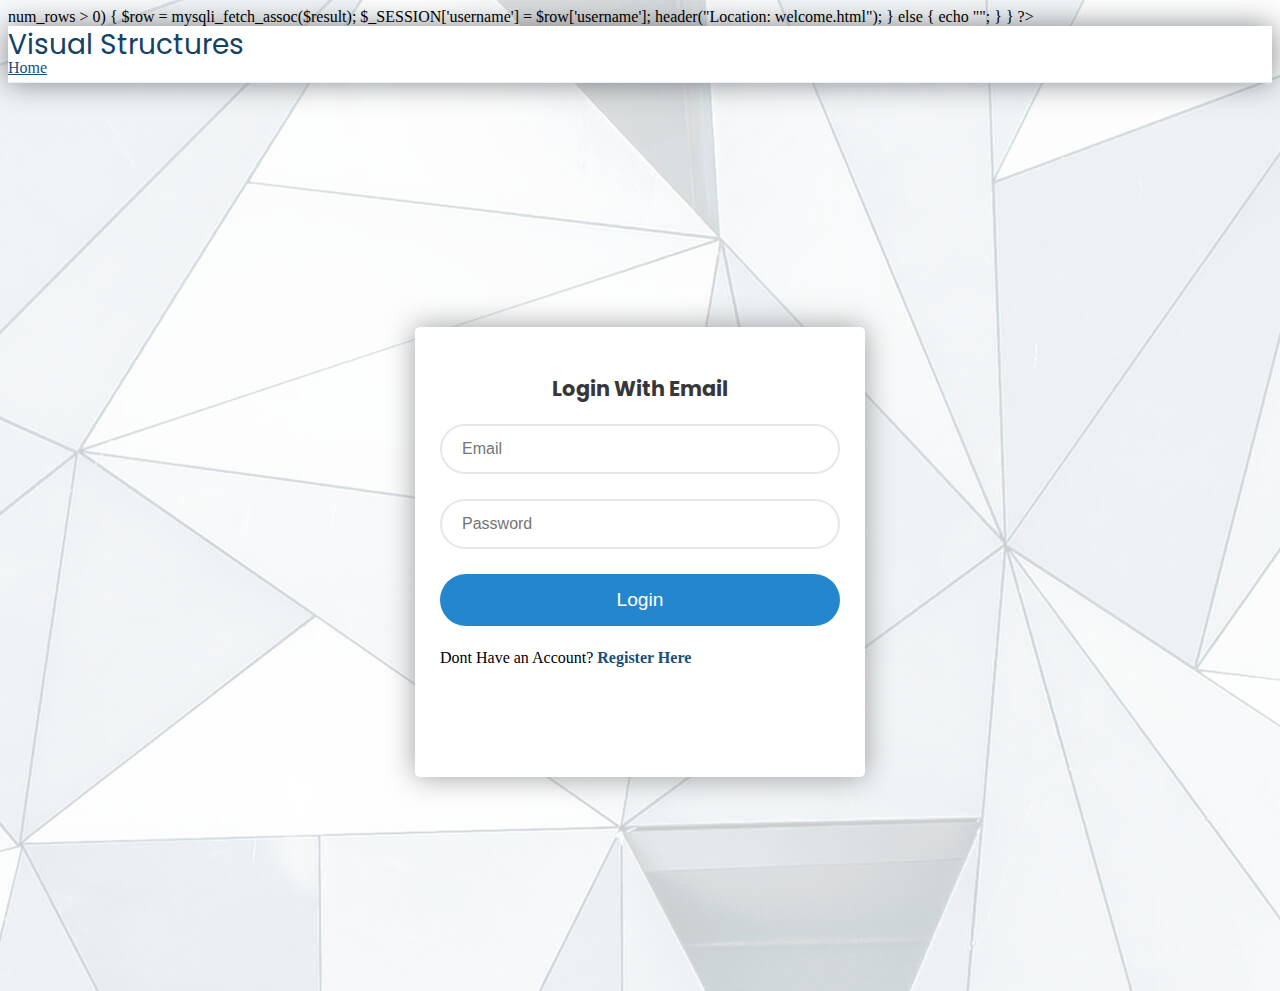
<file: login/login.html>
<?php 

    include 'config.php';

    session_start();


    if (isset($_SESSION['username'])) {
        header("Location: welcome.html");
    }

    if (isset($_POST['submit'])) {
        $email = $_POST['email'];
        $password = md5($_POST['password']);

        $sql = "SELECT * FROM users WHERE email='$email' AND password='$password'";
        $result = mysqli_query($conn, $sql);
        
        if ($result->num_rows > 0) 
        {
            $row = mysqli_fetch_assoc($result);
            $_SESSION['username'] = $row['username'];
            header("Location: welcome.html");
        } 
        else {
            echo "<script>alert('Woops! Email or Password is Wrong.')</script>";
        }
    }

?>
<!DOCTYPE html>
<html>
<head>
    <meta charset="utf-8">
    <meta name="viewport" content="width=device-width, initial-scale=1.0">
    <link rel="stylesheet" href="https://fonts.googleapis.com/css2?family=Poppins:ital,wght@0,100;0,200;
    0,300;0,400;0,500;0,600;0,700;0,800;0,900;1,100;1,200;1,300;1,400;1,500;1,600;1,700;
    1,800;1,900&display=swap">
    <link href="https://cdn.jsdelivr.net/npm/bootstrap@5.1.3/dist/css/bootstrap.min.css" rel="stylesheet" integrity="sha384-1BmE4kWBq78iYhFldvKuhfTAU6auU8tT94WrHftjDbrCEXSU1oBoqyl2QvZ6jIW3" crossorigin="anonymous">
    <script src="https://cdn.jsdelivr.net/npm/bootstrap@5.1.3/dist/js/bootstrap.bundle.min.js" integrity="sha384-ka7Sk0Gln4gmtz2MlQnikT1wXgYsOg+OMhuP+IlRH9sENBO0LRn5q+8nbTov4+1p" crossorigin="anonymous"></script>

    <link rel="stylesheet" type="text/css" href="login.css">

    <title>Login</title>
</head>
<body>
    <!--Header-->
    <header id="header" class="fixed-top">
        <div  class="container d-flex align-items-center justify-content-between">
    
          <h1 class="logo"><strong>Visual Structures</strong></h1>
          
          <nav id="navbar" class="navbar">
            <ul>
              <li><a class="nav-link " href="/mini-project/index.html">Home</a></li>
            </ul>
           
          </nav><!-- .navbar -->
    
        </div>
      </header><!-- End Header -->
      <section class="log">
        <div  id="login-box" class="container">
            <form class="login-email" action="" method="POST">
                <p class="login-text"><strong>Login with email</strong></p>
                <div class="input-group">
                    <input type="email" placeholder="Email" name="email" required>
                </div>
                <div class="input-group">
                    <input type="password" placeholder="Password" name="password" required>
                </div>
                <div class="input-group">
                    <button name="submit" class="btn">Login</button>
                </div>
                <div>
                    <p style="font-weight: 500;">Dont Have an Account?<strong><a  class="register"href="register.html"> Register Here</a></strong> </p>
                </div>
            </form>
        </div>
    </section>
</body>
</html>
</file>
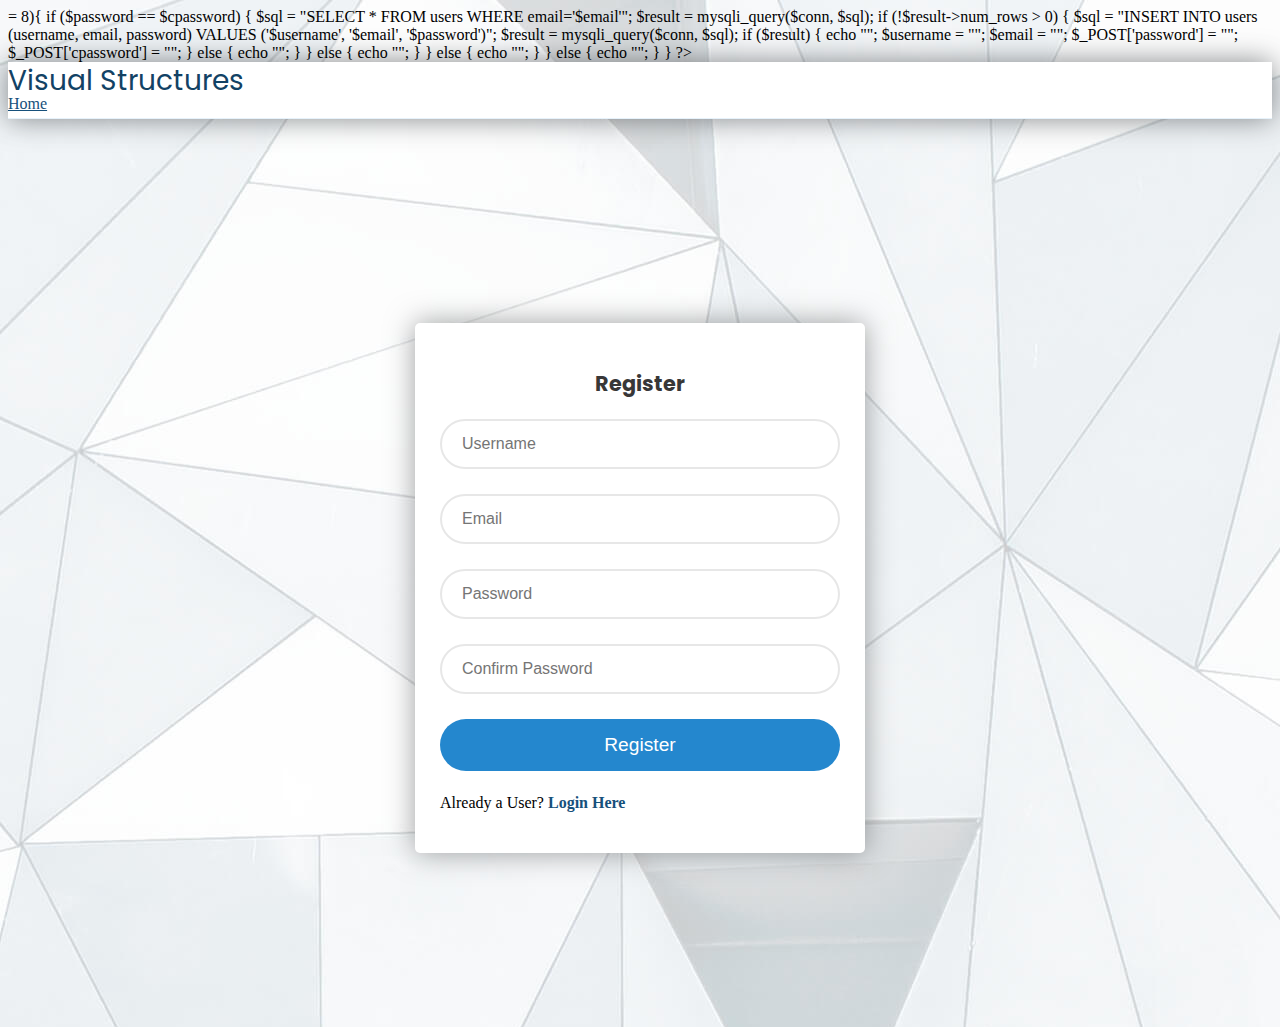
<file: login/register.html>
<?php
    include 'config.php';

    session_start();

    if (isset($_SESSION['username'])) 
    {
        header("Location: login.php");
    }

    if(isset($_POST['submit'])) 
    {
        $username = $_POST['username'];
        $email = $_POST['email'];
        $pass1 = $_POST['password'];
        $pass2 = $_POST['cpassword'];
        $password = md5($_POST['password']);
        $cpassword = md5($_POST['cpassword']);

       if(strlen($pass1) >= 8){

        if ($password == $cpassword) 
        {
            $sql = "SELECT * FROM users WHERE email='$email'";
            $result = mysqli_query($conn, $sql);
            if (!$result->num_rows > 0) 
            {
                $sql = "INSERT INTO users (username, email, password)
                        VALUES ('$username', '$email', '$password')";
                
                $result = mysqli_query($conn, $sql);
                
                if ($result) {
                    echo "<script>alert('Wow! User Registration Completed.')</script>";
                    $username = "";
                    $email = "";
                    $_POST['password'] = "";
                    $_POST['cpassword'] = "";
                }
                else {
                    echo "<script>alert('Woops! Something Wrong Went.')</script>";
                }
            }
            else {
                echo "<script>alert('Woops! Email Already Exists.')</script>";
            }
            
        }
        else {
            echo "<script>alert('Password Not Matched.')</script>";
        }
     }
     else {
        echo "<script>alert('Password should be of 8 characters minimum!.')</script>";
     }
    }
?>


<!DOCTYPE html>
<html>
<head>
    <meta charset="utf-8">
    <meta name="viewport" content="width=device-width, initial-scale=1.0">
    <link rel="stylesheet" href="https://fonts.googleapis.com/css2?family=Poppins:ital,wght@0,100;0,200;
    0,300;0,400;0,500;0,600;0,700;0,800;0,900;1,100;1,200;1,300;1,400;1,500;1,600;1,700;
    1,800;1,900&display=swap">
    <link href="https://cdn.jsdelivr.net/npm/bootstrap@5.1.3/dist/css/bootstrap.min.css" rel="stylesheet" integrity="sha384-1BmE4kWBq78iYhFldvKuhfTAU6auU8tT94WrHftjDbrCEXSU1oBoqyl2QvZ6jIW3" crossorigin="anonymous">
    <script src="https://cdn.jsdelivr.net/npm/bootstrap@5.1.3/dist/js/bootstrap.bundle.min.js" integrity="sha384-ka7Sk0Gln4gmtz2MlQnikT1wXgYsOg+OMhuP+IlRH9sENBO0LRn5q+8nbTov4+1p" crossorigin="anonymous"></script>

    <link rel="stylesheet" type="text/css" href="login.css">

    <title>Register</title>

</head>
<body>
    <!--Header-->
    <header id="header" class="fixed-top">
        <div  class="container d-flex align-items-center justify-content-between">
    
          <h1 class="logo"><strong>Visual Structures</strong></h1>
          <nav id="navbar" class="navbar">
            <ul>
              <li><a class="nav-link " href="/mini-project/index.html">Home</a></li>
            </ul>
         
          </nav><!-- .navbar -->
    
        </div>
      </header><!-- End Header -->
      <section class="log">
        <div  id="login-box" class="container">
            <form class="login-email" action=""  method="POST">
                <p class="login-text"><strong>Register</strong></p>
                <div class="input-group">
                    <input type="text" placeholder="Username" name="username"  required>
                </div>
                <div class="input-group">
                    <input type="email" placeholder="Email" name="email"  required>
                </div>
                <div class="input-group" id="pass1">
                <input type="password" placeholder="Password" name="password" required>
                </div>
            
                <div class="input-group" id="pass2">
                <input type="password" placeholder="Confirm Password" name="cpassword"  required>
                </div>
                <div class="input-group">
                    <button  name="submit" class="btn">Register</button>
                </div>
                <div>
                    <p style="font-weight: 500;">Already a User?<strong><a  class="register"href="login.html"> Login Here</a></strong> </p>
                </div>
            </form>
        </div>
    </section>
</body>
</html>
</file>
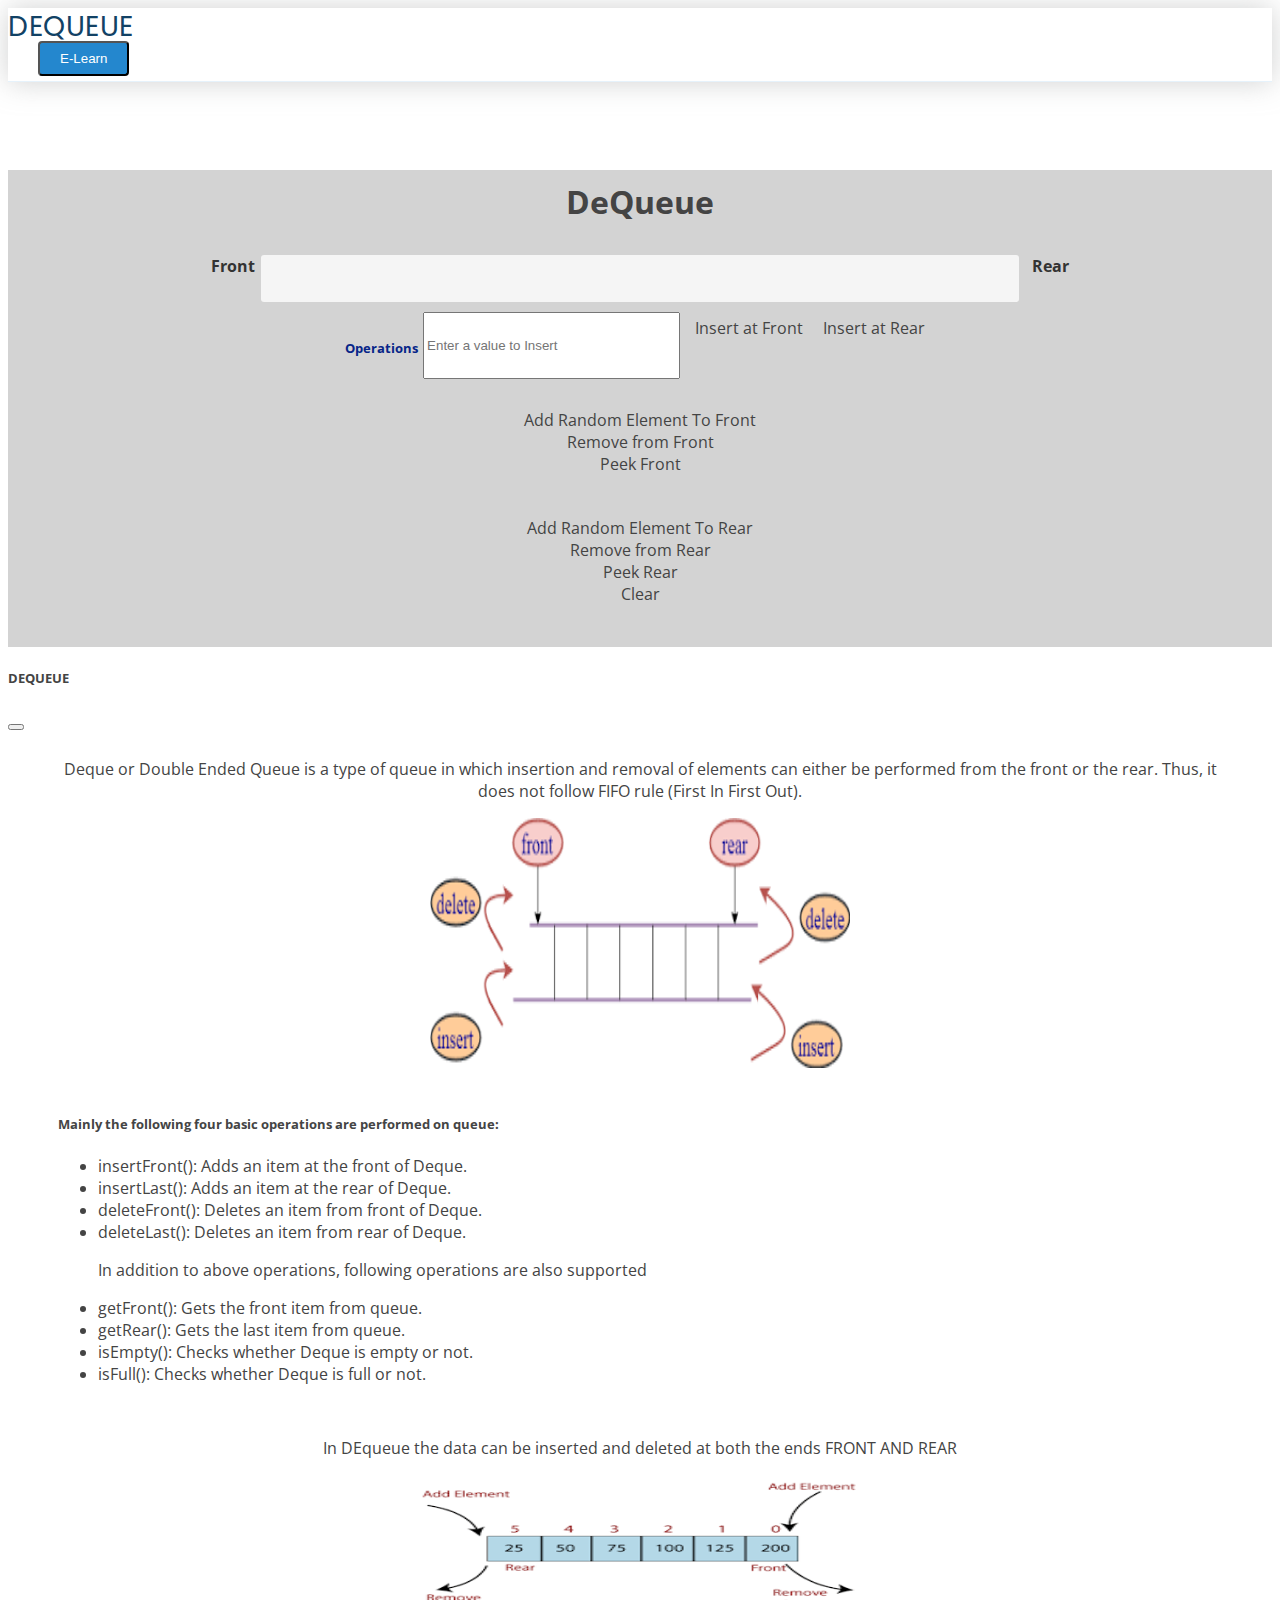
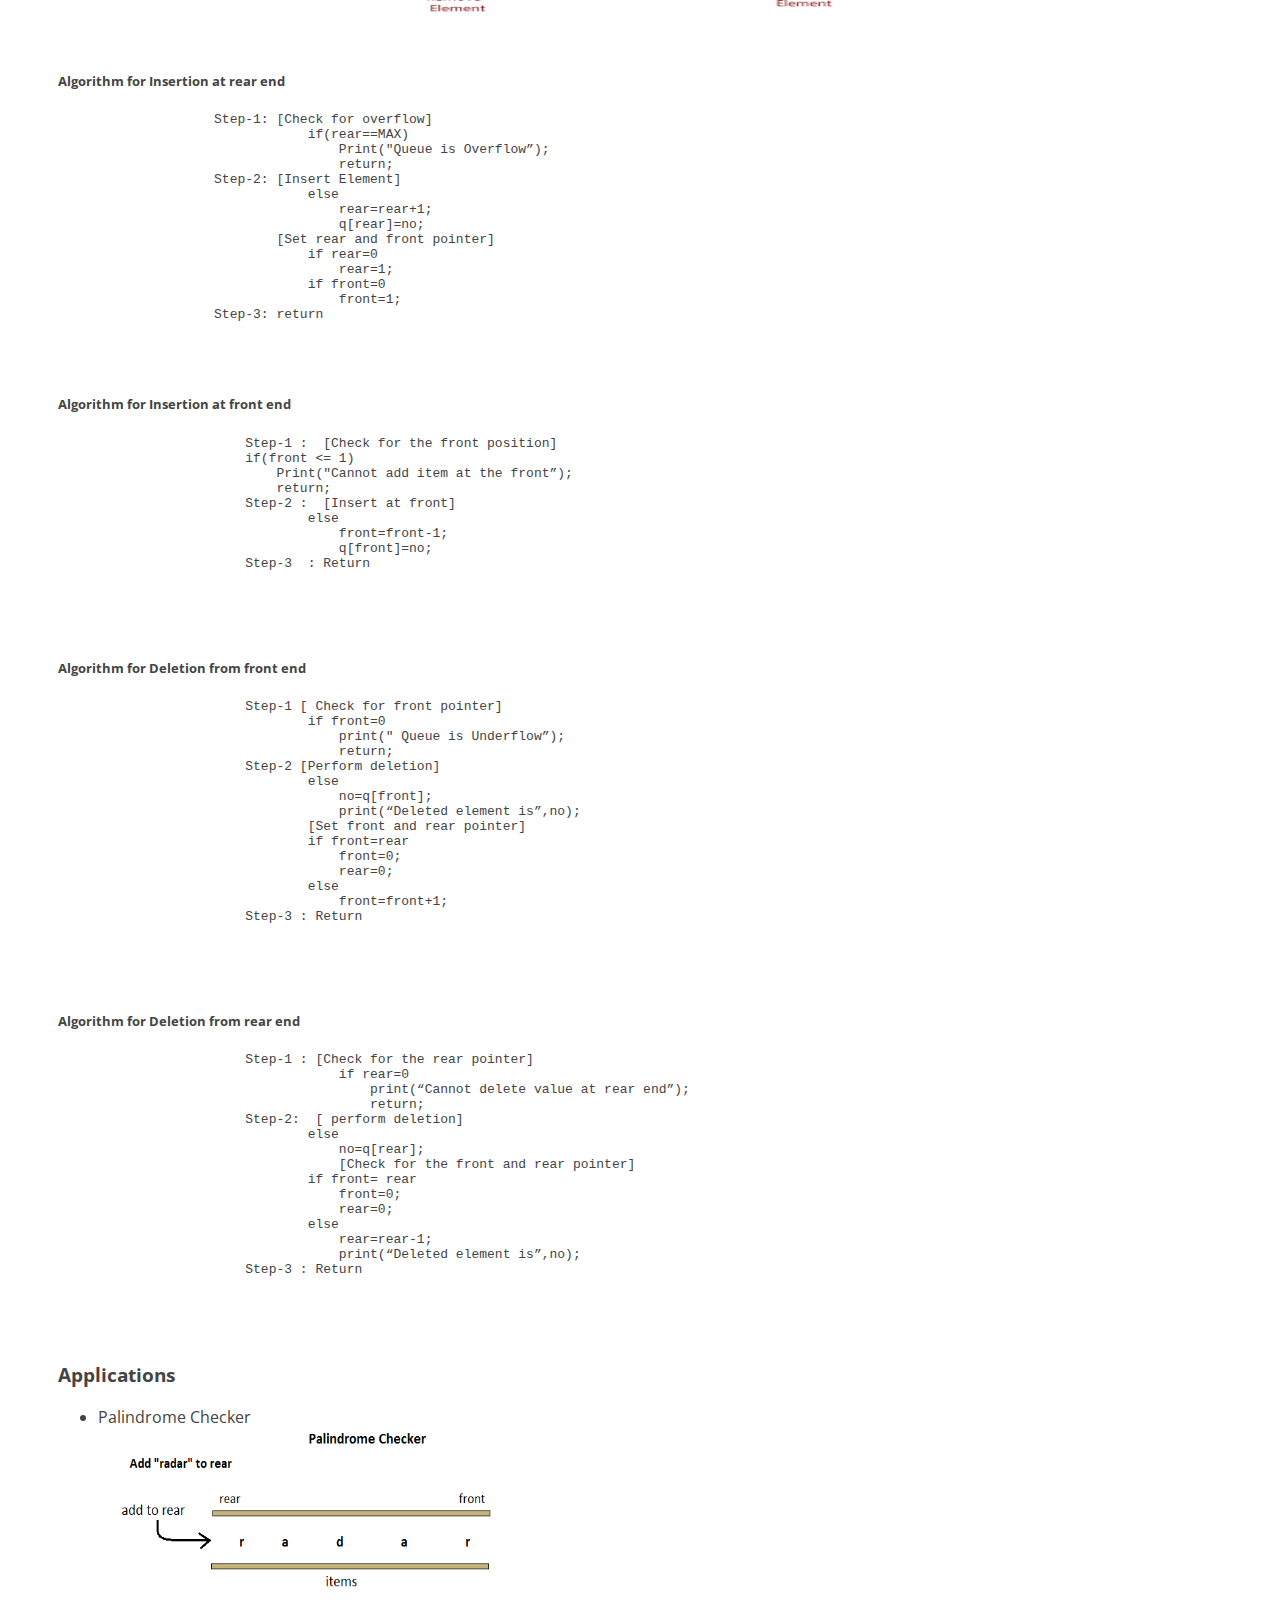
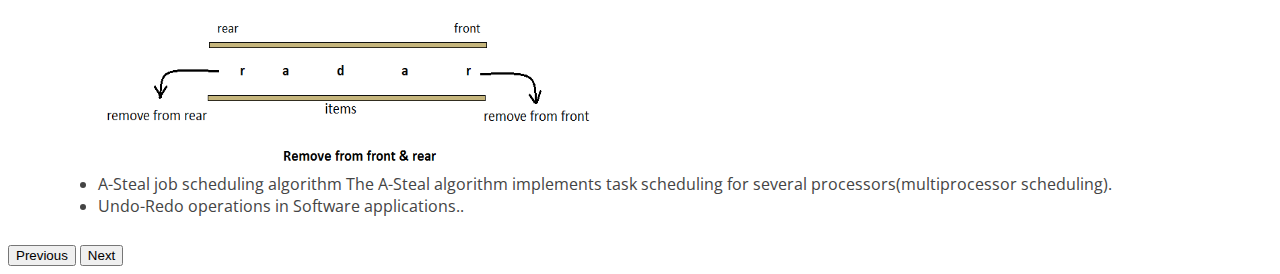
<file: components/deque/deque.html>
<!DOCTYPE html>
<html lang="en">
  <head>
    <meta charset="UTF-8" />
    <meta name="viewport" content="width=device-width, initial-scale=1.0" />
    <title>DeQueue</title>
    <link rel="stylesheet" href="deque.css">
    <link href="https://fonts.googleapis.com/css?family=Open+Sans:300,300i,400,400i,600,600i,700,700i|Raleway:300,300i,400,400i,500,500i,600,600i,700,700i|Poppins:300,300i,400,400i,500,500i,600,600i,700,700i" rel="stylesheet">
    <link href="https://cdn.jsdelivr.net/npm/bootstrap@5.1.3/dist/css/bootstrap.min.css" rel="stylesheet" integrity="sha384-1BmE4kWBq78iYhFldvKuhfTAU6auU8tT94WrHftjDbrCEXSU1oBoqyl2QvZ6jIW3" crossorigin="anonymous">
    <script src="https://cdn.jsdelivr.net/npm/bootstrap@5.1.3/dist/js/bootstrap.bundle.min.js" integrity="sha384-ka7Sk0Gln4gmtz2MlQnikT1wXgYsOg+OMhuP+IlRH9sENBO0LRn5q+8nbTov4+1p" crossorigin="anonymous"></script>
  </head>
  <body>

     <!--Header-->
     <header id="header" >
      <div class="container d-flex align-items-center justify-content-between" style="margin-top: 0px; background-color: #fff;">
  
        <h1 class="logo"><strong>DEQUEUE</strong></h1>
  
        <nav id="navbar" class="navbar">
          <ul>
            
            <li><button type="button" class="getstarted scrollto" data-bs-toggle="modal" data-bs-target="#stack-model">E-Learn</button></li>
          </ul>
   
        </nav>
  
      </div>
    </header><!-- End Header -->
    
    <main>      
        <div class="container"> 
        <section>
          <div class="app-container">
            <h1 style="text-align: center; padding: 10px;">DeQueue</h1>
            <div class="box_container"> 
              <div class="box"></div>
            </div>
            <div class="input-con">
                <div class="inp-group" style=" display: flex; margin:10px ; justify-content: center;">
                  <h5 style="padding-top: 5px; color:rgb(7, 37, 136)">Operations</h5>
                    <input id="myInput" type="text" style="width:20%; margin: 0 5px;" class="form-control" placeholder="Enter a value to Insert"/>
                      <div id="insertFrontBtn" class="btn btn-primary" style="height: 40px; padding: 5px;margin: 0 5px">Insert at Front</div>
                      <div id="insertRearBtn" class="btn btn-dark" style="height: 40px; padding: 5px;margin: 0 5px">Insert at Rear</div>
                    </div>
            <div class="buttons-container">
              <div class="btn-group">
                <div id="addToFrontBtn" class="btn btn-primary">
                  Add Random Element To Front
                </div>
                <div id="removeFromFrontBtn" class="btn btn-warning">
                  Remove from Front
                </div>
                <div id="peekFrontBtn" class="btn btn-dark">Peek Front</div>
              </div>
              <br>
              <div class="btn-group">
                <div id="addToRearBtn" class="btn btn-primary">Add Random Element To Rear</div>
                <div id="removeFromRearBtn" class="btn btn-warning">
                  Remove from Rear
                </div>
                <div id="peekRearBtn" class="btn btn-dark">Peek Rear</div>
                <div id="clearBtn" class="btn btn-danger">Clear</div>
              </div>
              <br>
            </div>
          </div>
          </div>
        </section>
      </div>
    </main>

    <div class="modal fade" id="stack-model" tabindex="-1" aria-labelledby="model-label" aria-hidden="true" >
      <div class="modal-dialog modal-lg">
        <div class="modal-content">
          
          <div class="modal-header">
            <h5 class="modal-title" id="model-label">DEQUEUE</h5>
            <button type="button" class="btn-close" data-bs-dismiss="modal" aria-label="Close"></button>
          </div>
          
          <div class="modal-body">
            
            <div id="test" class="carousel carousel-dark slide" data-bs-ride="carousel" data-bs-interval="false">
              <div class="carousel-inner">
                
                <div class="carousel-item active" id="item">
                  <p>Deque or Double Ended Queue is a type of queue in which insertion and removal of elements can either be performed from the front or the rear. Thus, it does not follow FIFO rule (First In First Out).</p>
                     <img  style="   width:420px;
                     height:250px;"src="../images/deque1.png" alt="">
                </div>
                
                <div class="carousel-item" id="item2">
                     <h5>Mainly the following four basic operations are performed on queue:</h5>
                    <ul>
                      <li>insertFront(): Adds an item at the front of Deque.
                        <li>insertLast(): Adds an item at the rear of Deque.</li>
                        <li>deleteFront(): Deletes an item from front of Deque.</li>
                        <li>deleteLast(): Deletes an item from rear of Deque.</li>
                      
                        <p>In addition to above operations, following operations are also supported</p>
                        <li>getFront(): Gets the front item from queue.</li>
                        <li>getRear(): Gets the last item from queue.</li>
                        <li>isEmpty(): Checks whether Deque is empty or not.</li>
                        <li>isFull(): Checks whether Deque is full or not.</li>
                    </ul>
                </div>
    
                <div class="carousel-item" id="item">
                    <p>In DEqueue the data can be inserted and deleted at both the ends FRONT AND REAR</p>
                    <img class="img1" src="../images/deque2.png" alt="">
                </div>
                
                <div class="carousel-item" id="item2">
                  <h5>Algorithm for Insertion at rear end</h5>
                    <p><pre>
                    Step-1: [Check for overflow]   
                                if(rear==MAX)  
                                    Print("Queue is Overflow”);  
                                    return;  
                    Step-2: [Insert Element]	  
                                else  
                                    rear=rear+1;  
                                    q[rear]=no;      
                            [Set rear and front pointer]                
                                if rear=0  
                                    rear=1;  
                                if front=0  
                                    front=1;  
                    Step-3: return
                    </pre></p>
                </div>
    
                <div class="carousel-item" id="item2">
                    <h5>Algorithm for Insertion at front end</h5>
                    <p><pre>
                        Step-1 :  [Check for the front position]  
                        if(front <= 1)  
                            Print("Cannot add item at the front”);  
                            return;  
                        Step-2 :  [Insert at front]  
                                else  
                                    front=front-1;  
                                    q[front]=no;  
                        Step-3  : Return
                            
                    </pre></p>
                  </div>
    
                  <div class="carousel-item" id="item2">
                    <h5>Algorithm for Deletion from front end</h5>
                    <p><pre>
                        Step-1 [ Check for front pointer]  
                                if front=0  
                                    print(" Queue is Underflow”);  
                                    return;  
                        Step-2 [Perform deletion]          
                                else  
                                    no=q[front];  
                                    print(“Deleted element is”,no); 
                                [Set front and rear pointer]       
                                if front=rear  
                                    front=0;  
                                    rear=0;  
                                else  
                                    front=front+1;  
                        Step-3 : Return
                            
                    </pre></p>
                  </div>
    
                  <div class="carousel-item" id="item2">
                    <h5>Algorithm for Deletion from rear end</h5>
                    <p><pre>
                        Step-1 : [Check for the rear pointer]  
                                    if rear=0  
                                        print(“Cannot delete value at rear end”);  
                                        return;  
                        Step-2:  [ perform deletion]  
                                else  
                                    no=q[rear];  
                                    [Check for the front and rear pointer]  
                                if front= rear  
                                    front=0;  
                                    rear=0;  
                                else  
                                    rear=rear-1;  
                                    print(“Deleted element is”,no);  
                        Step-3 : Return
                            
                    </pre></p>
                  </div>
    
                <div class="carousel-item" id="item2">
                  <h3>Applications</h3>
                  <ul>
                    <li>Palindrome Checker</li>
                    <img src ="../images/deque3.png" class="img">
                    <li>A-Steal job scheduling algorithm
                        The A-Steal algorithm implements task scheduling for several
                        processors(multiprocessor scheduling).</li>
                    <li>Undo-Redo operations in Software applications..</li>
                    
                  </ul>
                </div>
              
              </div>
              <button class="carousel-control-prev" type="button" data-bs-target="#test" data-bs-slide="prev">
                  <span class="carousel-control-prev-icon" aria-hidden="true"></span>
                  <span class="visually-hidden" >Previous</span>
                </button>
                <button class="carousel-control-next" type="button" data-bs-target="#test" data-bs-slide="next">
                  <span class="carousel-control-next-icon" aria-hidden="true"></span>
                  <span class="visually-hidden" >Next</span>
                </button>
            </div>
          </div>
        
        </div>
      </div>
    </div>

    <script src="deque.js" type="text/javascript"></script>
  </body>
</html>
</file>
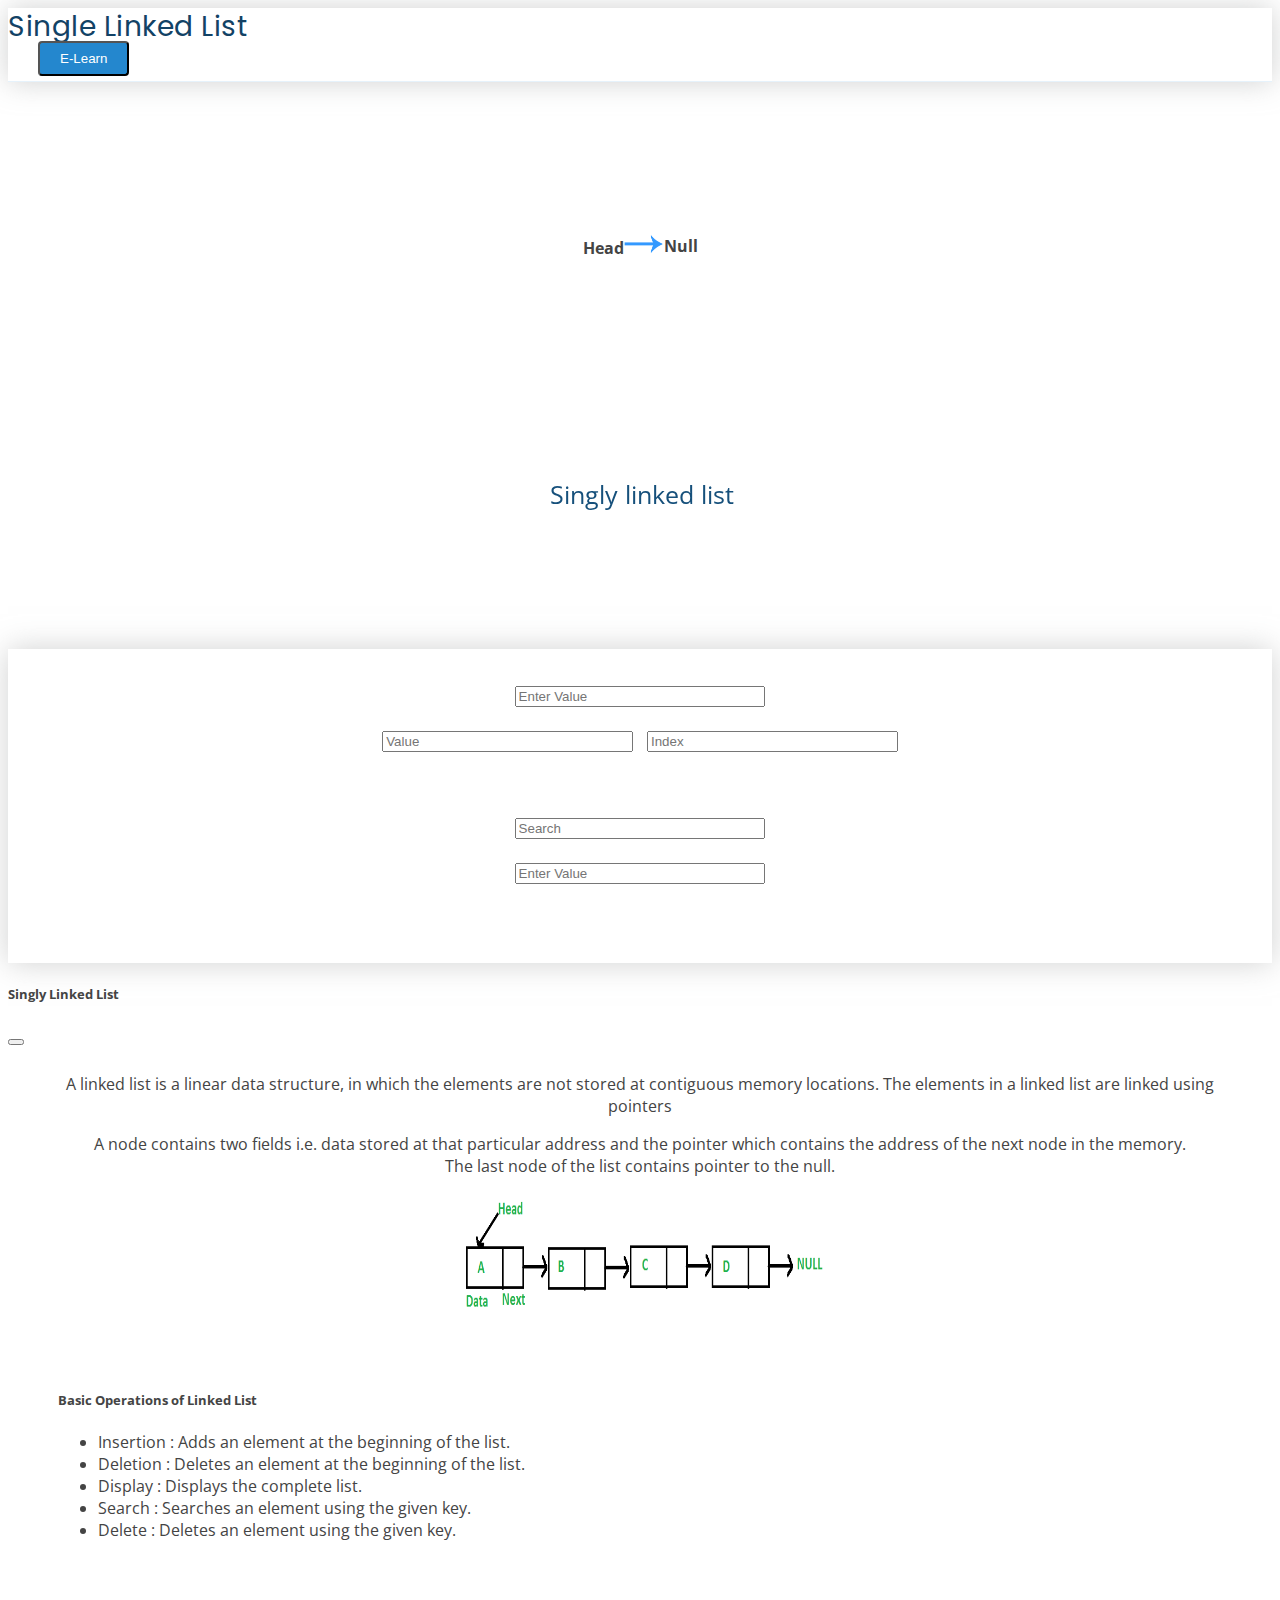
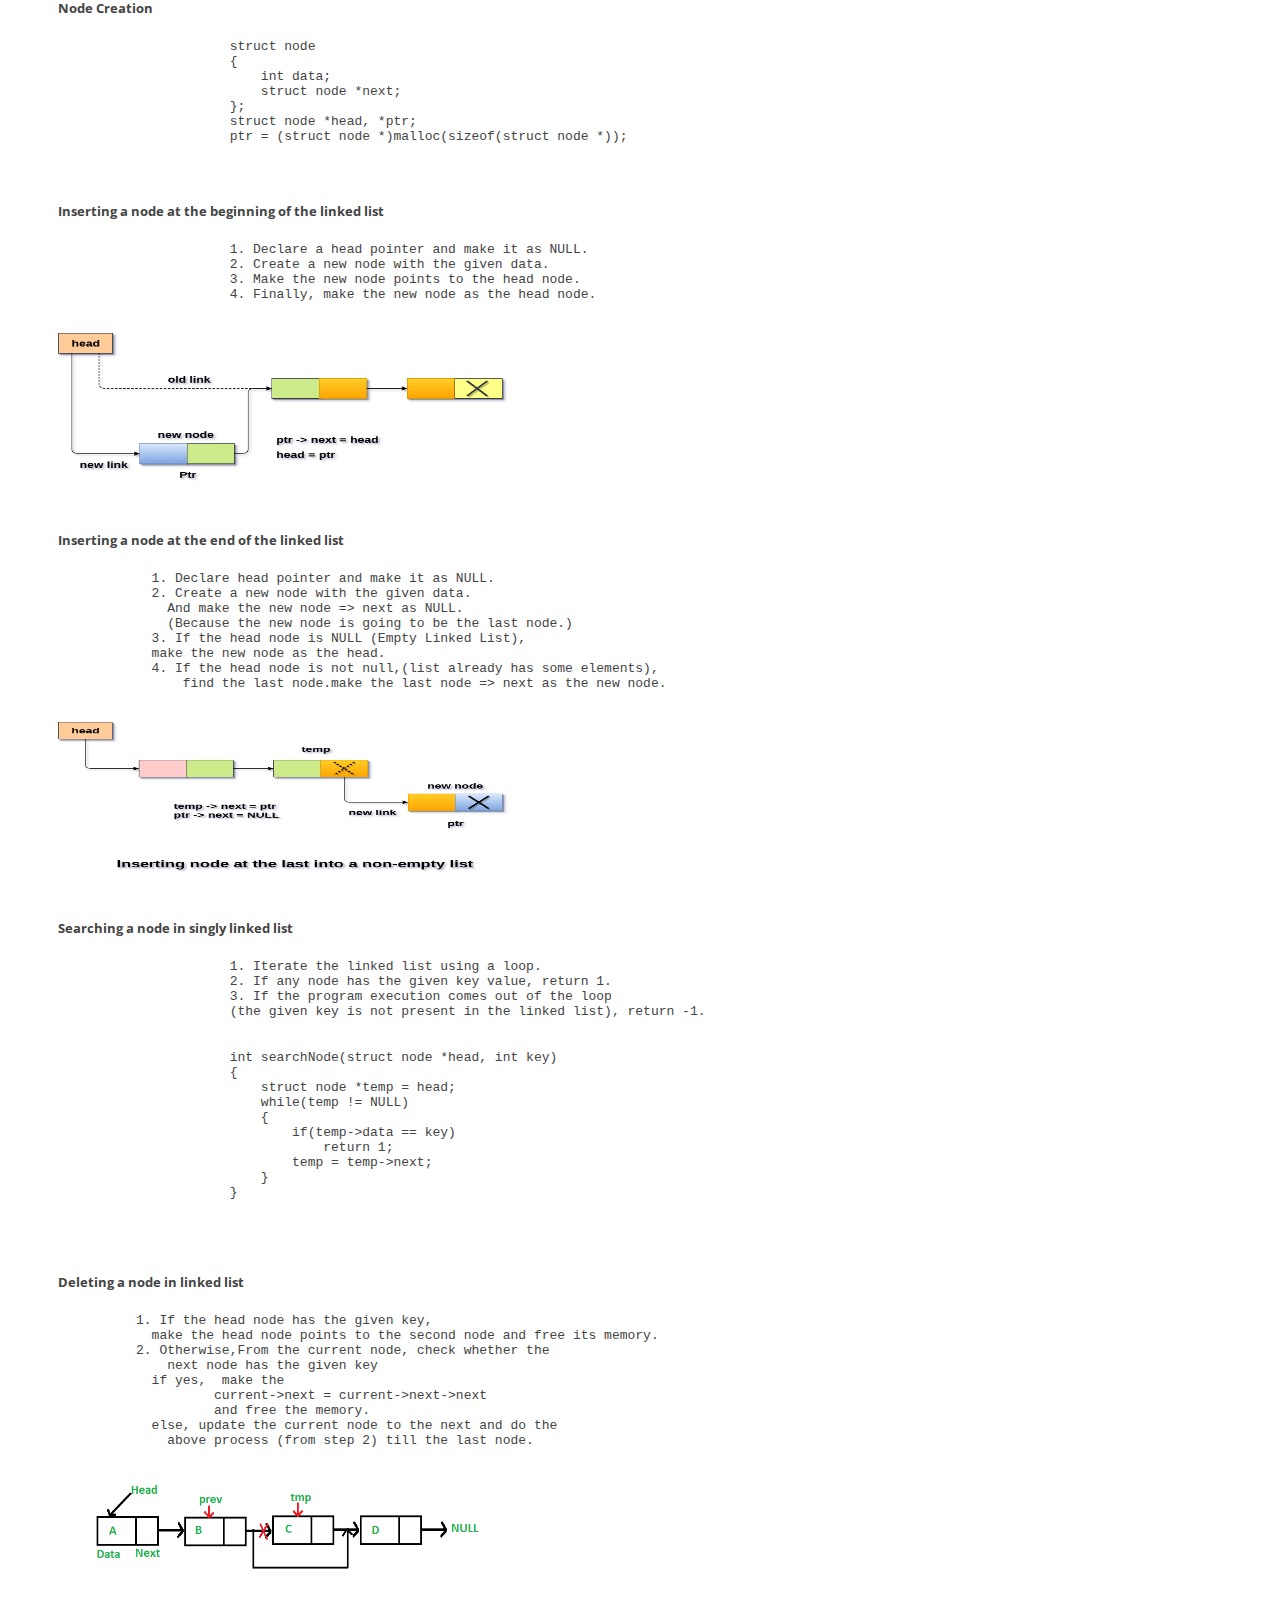
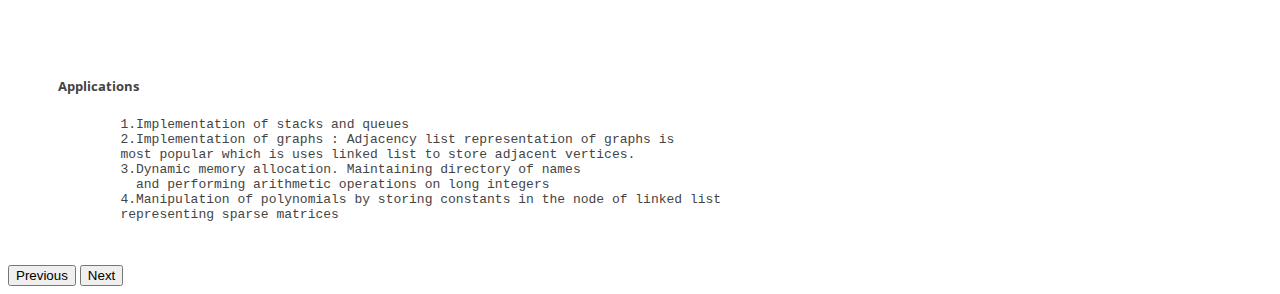
<file: components/linked-lst/linkedList.html>
<!DOCTYPE html>
<html lang="en">
<head>
    <meta charset="UTF-8">
    <meta http-equiv="X-UA-Compatible" content="IE=edge">
    <meta name="viewport" content="width=device-width, initial-scale=1.0">
    <link rel="stylesheet" href="linkedList.css">
 
    <link href="https://fonts.googleapis.com/css?family=Open+Sans:300,300i,400,400i,600,600i,700,700i|Raleway:300,300i,400,400i,500,500i,600,600i,700,700i|Poppins:300,300i,400,400i,500,500i,600,600i,700,700i" rel="stylesheet">
    <link href="https://cdn.jsdelivr.net/npm/bootstrap@5.1.3/dist/css/bootstrap.min.css" rel="stylesheet" integrity="sha384-1BmE4kWBq78iYhFldvKuhfTAU6auU8tT94WrHftjDbrCEXSU1oBoqyl2QvZ6jIW3" crossorigin="anonymous">
    <script src="https://cdn.jsdelivr.net/npm/bootstrap@5.1.3/dist/js/bootstrap.bundle.min.js" integrity="sha384-ka7Sk0Gln4gmtz2MlQnikT1wXgYsOg+OMhuP+IlRH9sENBO0LRn5q+8nbTov4+1p" crossorigin="anonymous"></script>
    <title>Linked list</title>
</head>
<body>
    <main>
    <!--Header-->
    <header id="header" >
        <div class="container d-flex align-items-center justify-content-between">
    
          <h1 class="logo"><strong>Single Linked List</strong></h1>
    
          <nav id="navbar" class="navbar">
            <ul>
              
              <li><button type="button" class="getstarted scrollto" data-bs-toggle="modal" data-bs-target="#stack-model">E-Learn</button></li>
            </ul>
          </nav><!-- .navbar -->
        </div>
      </header><!-- End Header -->
    
      <section>
        <div class="container-fluid" style="height:63vh; ">
            <div class="box_container">
                <div class="head-node"><strong>Head</strong><img class="img-head" src="pointer.png"></div>
                <div class="box"><div class="box-item"><img class="img1"></div></div>
                <div class="null-node"> <strong>Null</strong></div>
                <div class="info" style="color:#16507b;">Singly linked list</div>
              </div>
              
        </div>
        
        <div class="operations" style="box-shadow: 0 0 29px 0 rgba(178, 179, 180, 0.61);
        transition: all 0.3s ease-in-out; color: white; padding: 15px;">
            <div class="input-container" >
                <div class="btn-group">
                    <input id="pushInput" type="text" style="width:20%;height:4%; margin: 0 5px;"class="form-control" placeholder="Enter Value"/>
                      <div id="pushBtn" style="width:20%;height:4%; margin: 0 5px;" class="btn btn-primary">Push</div>
                      
                      <input id="insertAtInput" type="text" style="width:20%;height:4%; margin: 0 5px;" class="form-control" placeholder="Value"/>
                      <input id="posInput" type="text"   style="width:20%;height:4%; margin: 0 5px;" class="form-control" placeholder="Index"/>
                      <div id="insertAtBtn" style="width:20%;height:4%; margin: 0 5px;" class="btn btn-primary" >InsertAt Index</div>
                      </div>
                      <br>
                      <div class="btn-group">
                      <input id="searchInput" type="text" style="width:20%;height:4%; margin: 0 5px;"  class="form-control" placeholder="Search"/>
                      <div id="searchBtn"  style="width:20%;height:4%; margin: 0 5px;"class="btn btn-primary" >Search</div>
                      
                      <input id="removeInput" type="text" style="width:20%;height:4%; margin: 0 5px;"  class="form-control" placeholder="Enter Value"/>
                      <div id="removeBtn" style="width:20%;height:4%; margin: 0 5px;" class="btn btn-primary" >Remove</div>

                      
                      <div id="clearBtn"  style="width:20%;height:4%; margin: 0 5px;"class="btn btn-warning" >Clear List</div>
                    </div>
                    </div>
        </div>
    </section>
    
    <div class="modal fade" id="stack-model" tabindex="-1" aria-labelledby="model-label" aria-hidden="true" >
      <div class="modal-dialog modal-lg">
        <div class="modal-content">
          
          <div class="modal-header">
            <h5 class="modal-title" id="model-label">Singly Linked List</h5>
            <button type="button" class="btn-close" data-bs-dismiss="modal" aria-label="Close"></button>
          </div> 
          
          <div class="modal-body">
            
            <div id="test" class="carousel carousel-dark slide" data-bs-ride="carousel" data-bs-interval="false">
              <div class="carousel-inner">
                
                <div class="carousel-item active" id="item">
                  <p>A linked list is a linear data structure, in which the elements are not stored at contiguous memory locations. The elements in a linked list are linked using pointers</p>
                  <p>A node contains two fields i.e. data stored at that particular address and the pointer which contains the address of the next node in the memory.<br>
                    The last node of the list contains pointer to the null.</p>
                     <img  style="   width:420px;
                     height:150px;"src="../images/Linkedlist1.png" alt="">
                </div>
                
                <div class="carousel-item" id="item2">
                     <h5>Basic Operations of Linked List</h5>
                    <ul>
                      <li>Insertion : Adds an element at the beginning of the list.</li>
                        <li>Deletion : Deletes an element at the beginning of the list.</li>
                        <li>Display : Displays the complete list.</li>
                        <li>Search : Searches an element using the given key.</li>
                        <li>Delete : Deletes an element using the given key.</li>
                    </ul>
                </div>
                <div class="carousel-item" id="item2">
                 
                    <h5>Node Creation</h5>
                    <p><pre>
                      struct node   
                      {  
                          int data;   
                          struct node *next;  
                      };  
                      struct node *head, *ptr;   
                      ptr = (struct node *)malloc(sizeof(struct node *));  </pre></p>
                    
                </div>
                <div class="carousel-item" id="item2">
                  <h5>Inserting a node at the beginning of the linked list</h5>
                  <p>
                    <pre>
                      1. Declare a head pointer and make it as NULL.
                      2. Create a new node with the given data.
                      3. Make the new node points to the head node.
                      4. Finally, make the new node as the head node.
                    </pre>
                  </p>
                  <img class="img1" src="../images/Linkedlist4.png" alt="">
                </div>
    
                <div class="carousel-item" id="item2">
                  <h5>Inserting a node at the end of the linked list</h5>
                  <p>
                    <pre>
            1. Declare head pointer and make it as NULL.
            2. Create a new node with the given data.
              And make the new node => next as NULL.
              (Because the new node is going to be the last node.)
            3. If the head node is NULL (Empty Linked List),
            make the new node as the head.
            4. If the head node is not null,(list already has some elements),
                find the last node.make the last node => next as the new node.
                    </pre>
                  </p>
                  <img class="img1" src="../images/Linkedlist5.png" alt="">
                </div>
    
                <div class="carousel-item" id="item2">
                    <h5>Searching a node in singly linked list</h5>
                    <p><pre>
                      1. Iterate the linked list using a loop.
                      2. If any node has the given key value, return 1.
                      3. If the program execution comes out of the loop
                      (the given key is not present in the linked list), return -1.
                    </pre></p>
                    <p><pre>
                      int searchNode(struct node *head, int key)
                      {
                          struct node *temp = head;
                          while(temp != NULL)
                          {
                              if(temp->data == key)
                                  return 1;
                              temp = temp->next;
                          }
                      }
                    </pre></p>
                  </div>
    
                  <div class="carousel-item" id="item2">
                    <h5>Deleting a node in linked list</h5>
                    <p>
                      <pre>
          1. If the head node has the given key,
            make the head node points to the second node and free its memory.
          2. Otherwise,From the current node, check whether the 
              next node has the given key 
            if yes,  make the 
                    current->next = current->next->next 
                    and free the memory.
            else, update the current node to the next and do the
              above process (from step 2) till the last node.
                      </pre>
                    </p>
                    <img class="img1" src="../images/Linkedlist3.png" alt="">
                  </div>
    
                <div class="carousel-item" id="item2">
                  <h5>Applications</h5>
                  <p><pre>
        1.Implementation of stacks and queues
        2.Implementation of graphs : Adjacency list representation of graphs is 
        most popular which is uses linked list to store adjacent vertices.
        3.Dynamic memory allocation. Maintaining directory of names
          and performing arithmetic operations on long integers
        4.Manipulation of polynomials by storing constants in the node of linked list
        representing sparse matrices
                  </pre></p>
                </div>
              </div>
              <button class="carousel-control-prev" type="button" data-bs-target="#test" data-bs-slide="prev">
                  <span class="carousel-control-prev-icon" aria-hidden="true"></span>
                  <span class="visually-hidden" >Previous</span>
                </button>
                <button class="carousel-control-next" type="button" data-bs-target="#test" data-bs-slide="next">
                  <span class="carousel-control-next-icon" aria-hidden="true"></span>
                  <span class="visually-hidden" >Next</span>
                </button>
            </div>
          </div>
        
        </div>
      </div>
    </div>


    <script src="link.js" type="text/javascript"></script>
</body>
</html>
</file>
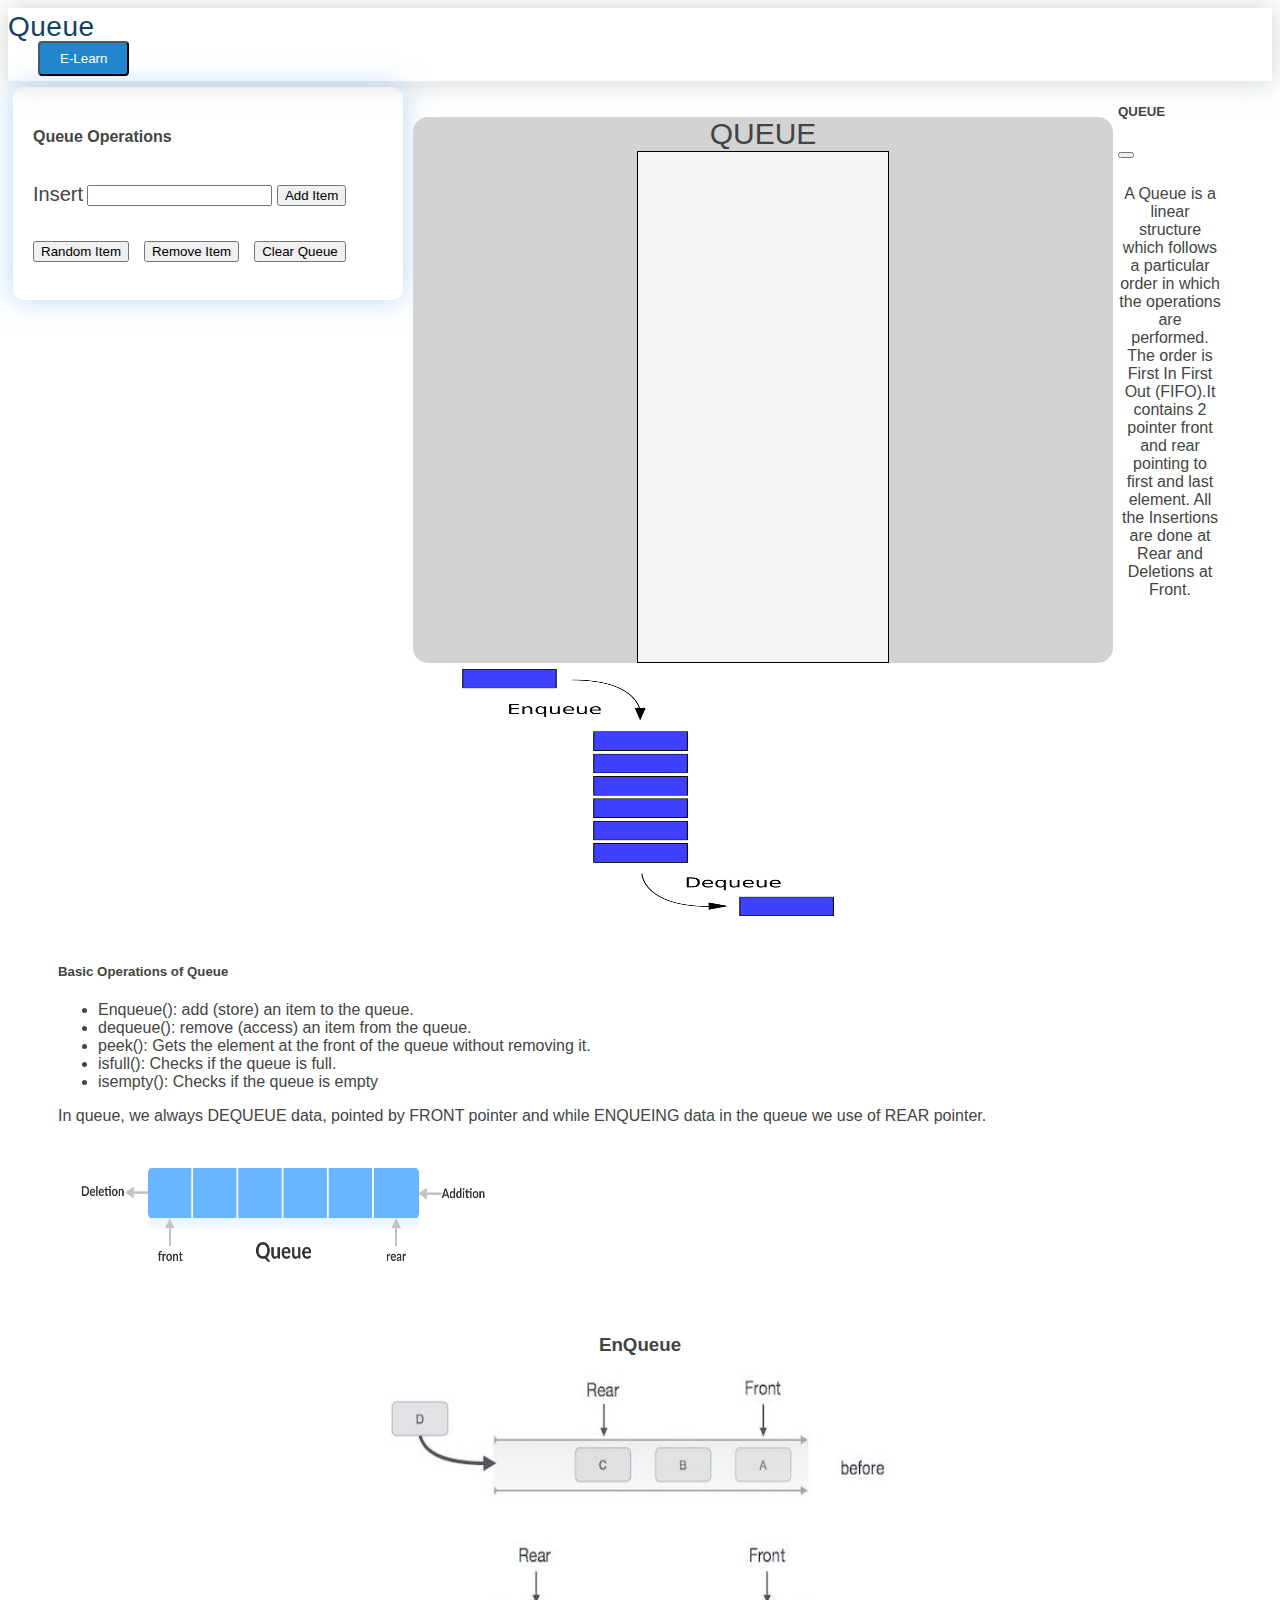
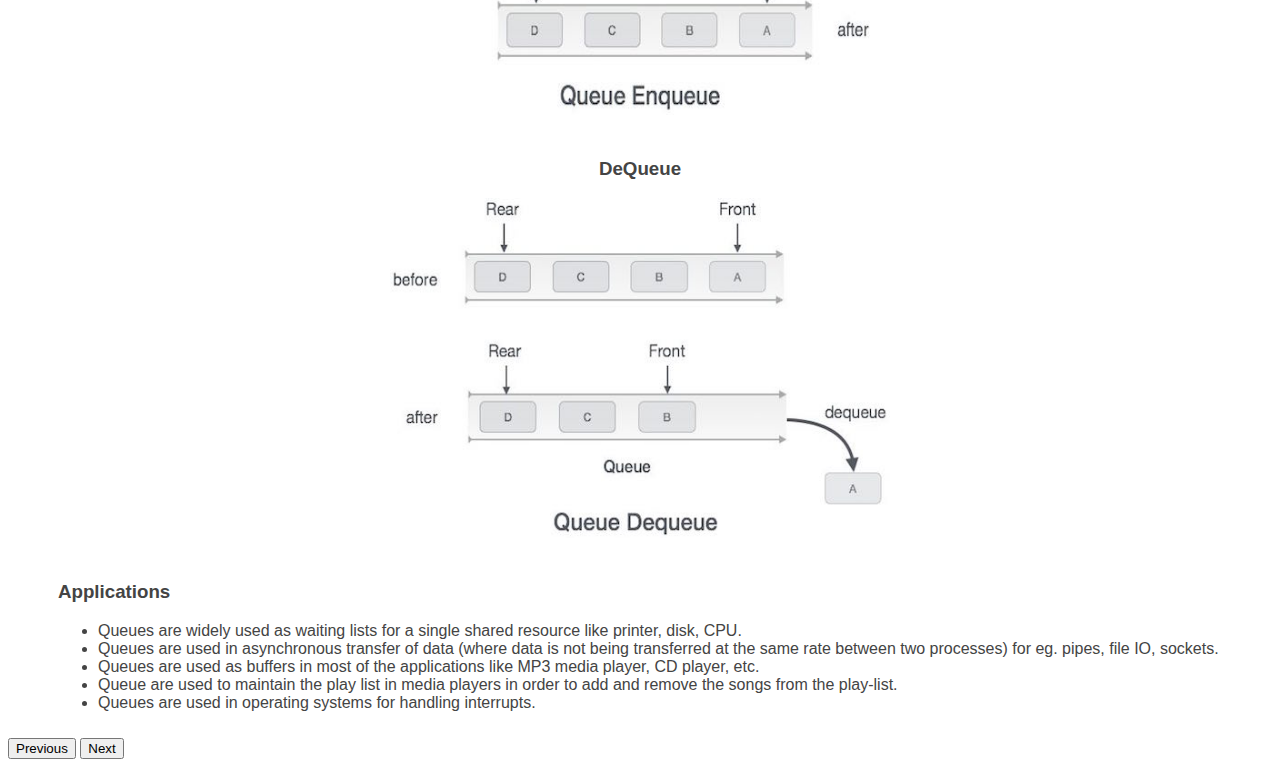
<file: components/queue/queue.html>
<!DOCTYPE html>
<html lang="en">
<head>
    <meta charset="UTF-8">
    <meta http-equiv="X-UA-Compatible" content="IE=edge">
    <meta name="viewport" content="width=device-width, initial-scale=1.0">
    <link rel="stylesheet" href="queue.css">
    <link href="https://fonts.googleapis.com/css2?family=Roboto:wght@500&display=swap" rel="stylesheet">
    <script src="https://cdn.jsdelivr.net/npm/bootstrap@5.1.3/dist/js/bootstrap.bundle.min.js" integrity="sha384-ka7Sk0Gln4gmtz2MlQnikT1wXgYsOg+OMhuP+IlRH9sENBO0LRn5q+8nbTov4+1p" crossorigin="anonymous"></script>
    <link href="https://cdn.jsdelivr.net/npm/bootstrap@5.1.3/dist/css/bootstrap.min.css" rel="stylesheet" integrity="sha384-1BmE4kWBq78iYhFldvKuhfTAU6auU8tT94WrHftjDbrCEXSU1oBoqyl2QvZ6jIW3" crossorigin="anonymous">
    <title>Queue</title>
    
</head>
<body>

        <section id="hero">
            <header id="header" >
                <div class="container d-flex align-items-center justify-content-between">
            
                  <h1 class="logo"><strong>Queue</strong></h1>
                  <nav id="navbar" class="navbar">
                    <ul>
                        <li><button type="button" class="getstarted scrollto" data-bs-toggle="modal" data-bs-target="#stack-model">E-Learn</button></li>
                      </ul>
                    
                  </nav><!-- .navbar -->
            
                </div>
              </header><!-- End Header -->
            
              <!--container-->
              <div class="container-fluid">
              <div class="column">
                    <div class="inputs">
                        <h4>Queue Operations</h4>
                        <label>Insert</label>
                        <input id="myInput" type="text">
                        <button id="add-item-btn" class="btn btn-primary">Add Item</button>
                        <button id="rand-item-btn" class="btn btn-success">Random Item</button>
                        <button id="remove-item-btn" class="btn btn-danger">Remove Item</button>
                        <button id="clear-item-btn" class="btn btn-secondary">Clear Queue</button>
                    </div>
                </div>
                <div class="column">
                    <div class="example">
                        <p id="stack_head" style="font-size: 30px;">QUEUE</p>
                        <div class="box-conatiner">
                            <div class="stack">
                            </div>
                        </div>
                    </div>
                </div>
              </div>
          </section>

          <div class="modal fade" id="stack-model" tabindex="-1" aria-labelledby="model-label" aria-hidden="true" >
            <div class="modal-dialog modal-lg">
              <div class="modal-content">
                
                <div class="modal-header">
                  <h5 class="modal-title" id="model-label">QUEUE</h5>
                  <button type="button" class="btn-close" data-bs-dismiss="modal" aria-label="Close"></button>
                </div>
                
                <div class="modal-body">
                  
                  <div id="test" class="carousel carousel-dark slide" data-bs-ride="carousel" data-bs-interval="false">
                    <div class="carousel-inner">
                      
                      <div class="carousel-item active" id="item">
                        <p>A Queue is a linear structure which follows a particular order in which the operations are performed. The order is First In First Out (FIFO).It contains 2 pointer front and rear pointing to first and last element.
                          All the Insertions are done at Rear and Deletions at Front.
                        </p>
                           <img  style="   width:420px;
                           height:250px;"src="../images/queue1.png" alt="">
                      </div>
                      
                      <div class="carousel-item" id="item2">
                           <h5>Basic Operations of Queue</h5>
                          <ul>
                            <li>Enqueue(): add (store) an item to the queue.</li>
                              <li>dequeue(): remove (access) an item from the queue.</li>
                              <li>peek(): Gets the element at the front of the queue without removing it.</li>
                              <li>isfull(): Checks if the queue is full.</li>
                              <li>isempty():  Checks if the queue is empty</li>
                          </ul>
                          <p>In queue, we always DEQUEUE  data, pointed by FRONT pointer and while ENQUEING data in the queue we use of REAR pointer.</p>
                          <img class="img1" src="../images/queue2.png" alt="">
                      </div>
                      
                      <div class="carousel-item" id="item">
                        <h3>EnQueue</h3>
                        <img class="img" src="../images/queue4.jpg" alt="">
                      </div>
          
                      <div class="carousel-item" id="item">
                          <h3>DeQueue</h3>
                          <img class="img" src="../images/queue3.jpg" alt="">
                        </div>
          
                      <div class="carousel-item" id="item2">
                        <h3>Applications</h3>
                        <ul>
                          <li>Queues are widely used as waiting lists for a single shared resource like printer, disk, CPU.</li>
                          <li>Queues are used in asynchronous transfer of data (where data is not being transferred at the same rate between two processes) for eg. pipes, file IO, sockets.</li>
                          <li>Queues are used as buffers in most of the applications like MP3 media player, CD player, etc.</li>
                          <li>Queue are used to maintain the play list in media players in order to add and remove the songs from the play-list.</li>
                          <li>Queues are used in operating systems for handling interrupts.</li>
                        </ul>
                      </div>
                    
                    </div>
                    <button class="carousel-control-prev" type="button" data-bs-target="#test" data-bs-slide="prev">
                        <span class="carousel-control-prev-icon" aria-hidden="true"></span>
                        <span class="visually-hidden" >Previous</span>
                      </button>
                      <button class="carousel-control-next" type="button" data-bs-target="#test" data-bs-slide="next">
                        <span class="carousel-control-next-icon" aria-hidden="true"></span>
                        <span class="visually-hidden" >Next</span>
                      </button>
                  </div>
                </div>
              
              </div>
            </div>
          </div>
  
    <script src="queue.js" type="text/javascript"></script>
</body>
</html>
</file>
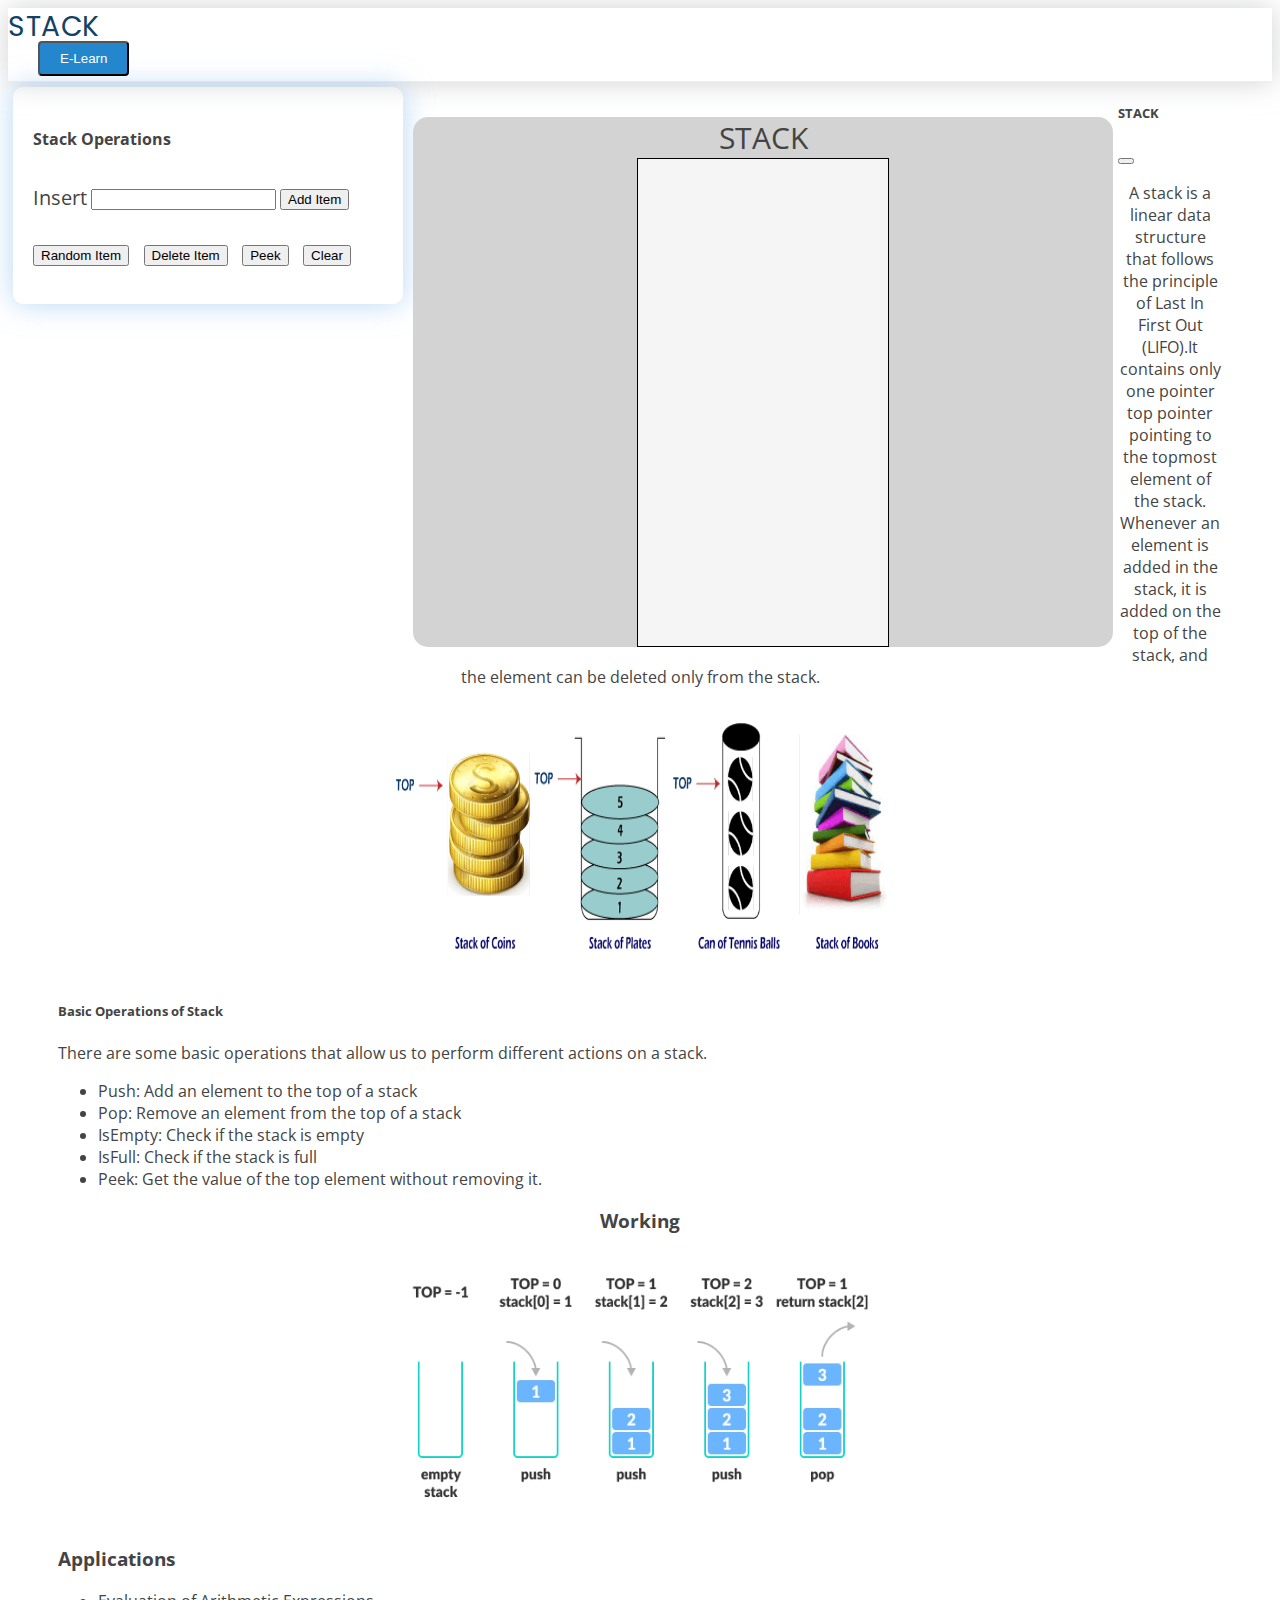
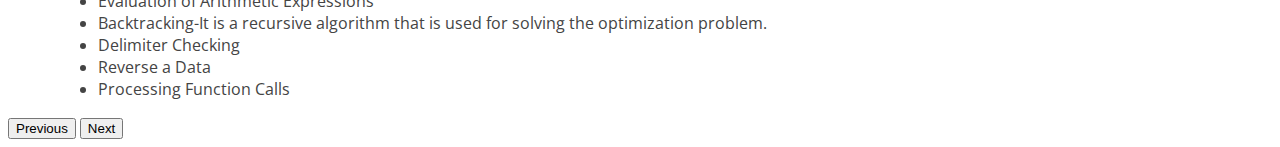
<file: components/stack/stack.html>
<!DOCTYPE html>
<html lang="en">
<head>
    <meta charset="UTF-8">
    <meta http-equiv="X-UA-Compatible" content="IE=edge">
    <meta name="viewport" content="width=device-width, initial-scale=1.0">
    <link rel="stylesheet" href="stack.css">
    <link href="https://fonts.googleapis.com/css?family=Open+Sans:300,300i,400,400i,600,600i,700,700i|Raleway:300,300i,400,400i,500,500i,600,600i,700,700i|Poppins:300,300i,400,400i,500,500i,600,600i,700,700i" rel="stylesheet">
    <link href="https://cdn.jsdelivr.net/npm/bootstrap@5.1.3/dist/css/bootstrap.min.css" rel="stylesheet" integrity="sha384-1BmE4kWBq78iYhFldvKuhfTAU6auU8tT94WrHftjDbrCEXSU1oBoqyl2QvZ6jIW3" crossorigin="anonymous">
    <script src="https://cdn.jsdelivr.net/npm/bootstrap@5.1.3/dist/js/bootstrap.bundle.min.js" integrity="sha384-ka7Sk0Gln4gmtz2MlQnikT1wXgYsOg+OMhuP+IlRH9sENBO0LRn5q+8nbTov4+1p" crossorigin="anonymous"></script>
    <title>Stack</title>
    
</head>
<body>
        <header id="header">
            <div class="container d-flex align-items-center justify-content-between">
        
              <h1 class="logo"><strong>STACK</strong></h1>
        
              <nav id="navbar" class="navbar">
                <ul>
                  <li><button type="button" class="getstarted scrollto" data-bs-toggle="modal" data-bs-target="#stack-model">E-Learn</button></li>
                </ul>
                
              </nav><!-- .navbar -->
        
            </div>
          </header><!-- End Header -->
        
          <section id="hero">
            
              <div class="container-fluid">
              <div class="column">
                    <div class="inputs">
                        <h4>Stack Operations</h4>
                        <label>Insert</label>
                        <input id="myInput" type="text">
                        <button id="add-item-btn" class="btn btn-primary">Add Item</button>
                        <button id="rand-item-btn" class="btn btn-success">Random Item</button>
                        <button id="del-item-btn" class="btn btn-danger">Delete Item</button>
                        <button id="peek-btn" class="btn btn-warning">Peek</button>
                        <button id="clear-btn"class="btn btn-secondary">Clear</button>
                    </div>
                </div>
                <div class="column">
                    <div class="example">
                        <p id="stack_head" style="font-size: 30px;"> STACK</p>
                        <div class="stack-conatiner">
                            <div class="stack">
                            </div>
                        </div>
                    </div>
                </div>
              </div>
          </section>


          <div class="modal fade" id="stack-model" tabindex="-1" aria-labelledby="model-label" aria-hidden="true" >
            <div class="modal-dialog modal-lg">
              <div class="modal-content">
                
                <div class="modal-header">
                  <h5 class="modal-title" id="model-label">STACK</h5>
                  <button type="button" class="btn-close" data-bs-dismiss="modal" aria-label="Close"></button>
                </div> 
                
                <div class="modal-body">
                  
                  <div id="test" class="carousel carousel-dark slide" data-bs-ride="carousel" data-bs-interval="false">
                    <div class="carousel-inner">
                      
                      <div class="carousel-item active" id="item">
                        <p>A stack is a linear data structure that follows the principle of Last In First Out (LIFO).It contains only one pointer top pointer pointing to the topmost element of the stack. Whenever an element is added in the stack,
                           it is added on the top of the stack, and the element can be deleted only from the stack.</p>
                           <img class="img" src="../images/stack3.png" alt="">
                      </div>
                      
                      <div class="carousel-item" id="item2">
                           <h5>Basic Operations of Stack</h5>
          
                        <p>There are some basic operations that allow us to perform different actions on a stack.</p>
                          <ul>
                            <li> Push: Add an element to the top of a stack</li>
                            <li>Pop: Remove an element from the top of a stack</li>
                            <li>IsEmpty: Check if the stack is empty</li>
                            <li>IsFull: Check if the stack is full</li>
                            <li>Peek: Get the value of the top element without removing it.</li>
                          </ul>
          
                      </div>
                      
                      <div class="carousel-item" id="item">
                        <h3>Working</h3>
                        <img class="img" src="../images/stack2.png" alt="">
                      </div>
          
                      <div class="carousel-item" id="item2">
                        <h3>Applications</h3>
                        <ul>
                          <li>Evaluation of Arithmetic Expressions</li>
                          <li>Backtracking-It is a recursive algorithm that is used for solving the optimization problem.</li>
                          <li>Delimiter Checking</li>
                          <li>Reverse a Data</li>
                          <li>Processing Function Calls</li>
                        </ul>
                      </div>
                    
                    </div>
                    <button class="carousel-control-prev" type="button" data-bs-target="#test" data-bs-slide="prev">
                        <span class="carousel-control-prev-icon" aria-hidden="true"></span>
                        <span class="visually-hidden" >Previous</span>
                      </button>
                      <button class="carousel-control-next" type="button" data-bs-target="#test" data-bs-slide="next">
                        <span class="carousel-control-next-icon" aria-hidden="true"></span>
                        <span class="visually-hidden" >Next</span>
                      </button>
                  </div>
                </div>
              
              </div>
            </div>
          </div>


    <script src="stackk.js" type="text/javascript"></script>
</body>
</html>
</file>
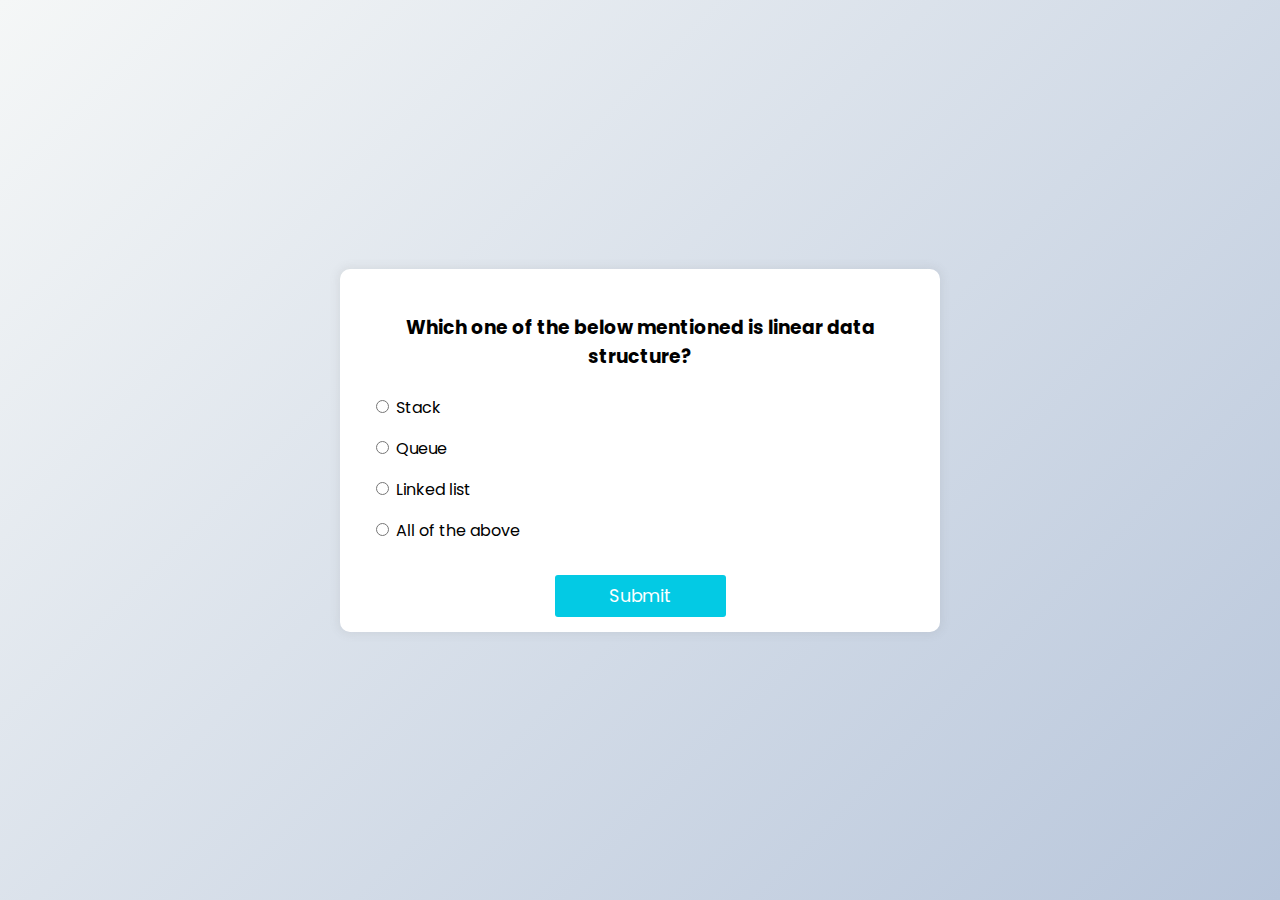
<file: login/quiz/quiz1.html>
<!DOCTYPE html>
<html lang="en">
<head>
    <meta charset="UTF-8">
    <meta http-equiv="X-UA-Compatible" content="IE=edge">
    <meta name="viewport" content="width=device-width, initial-scale=1.0">
    <title>quiz1</title>
    <link rel="stylesheet" href="style.css">
    
</head>
<body>
    <div class="quiz-container" id="quiz">
        <div class="quiz-header">
         <div class="count-box"><p id="counter"></p></div>
          <h3 id="question">Question Text</h3>
          <ul>
            <li>
              <input type="radio" name="answer" id="a" class="answer">
              <label for="a" id="a_text">Answer</label>
            </li>
    
            <li>
              <input type="radio" name="answer" id="b" class="answer">
              <label for="b" id="b_text">Answer</label>
            </li>
    
            <li>
              <input type="radio" name="answer" id="c" class="answer">
              <label for="c" id="c_text">Answer</label>
            </li>
    
            <li>
              <input type="radio" name="answer" id="d" class="answer">
              <label for="d" id="d_text">Answer</label>
            </li>
    
          </ul>
        </div>
    
        <button id="submit">Submit</button>
    
      </div>
     <script src="quiz1js.js" type="text/javascript"></script>
</body>
</html>
</file>
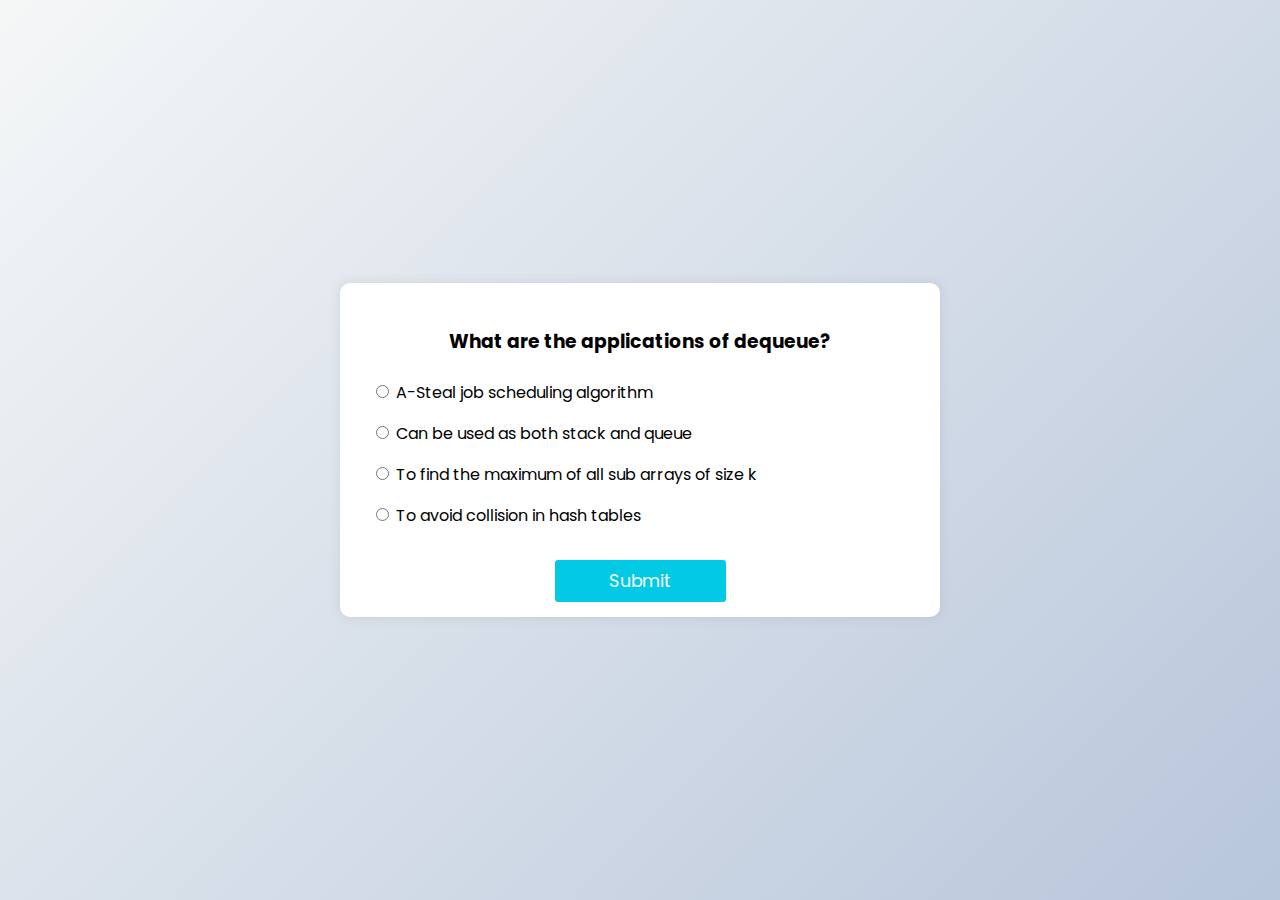
<file: login/quiz/quiz2.html>
<!DOCTYPE html>
<html lang="en">
<head>
    <meta charset="UTF-8">
    <meta http-equiv="X-UA-Compatible" content="IE=edge">
    <meta name="viewport" content="width=device-width, initial-scale=1.0">
    <title>quiz2</title>
    <link rel="stylesheet" href="style.css">
    
</head>
<body>
    <div class="quiz-container" id="quiz">
        <div class="quiz-header">
         <div class="count-box"><p id="counter"></p></div>
          <h3 id="question">Question Text</h3>
          <ul>
            <li>
              <input type="radio" name="answer" id="a" class="answer">
              <label for="a" id="a_text">Answer</label>
            </li>
    
            <li>
              <input type="radio" name="answer" id="b" class="answer">
              <label for="b" id="b_text">Answer</label>
            </li>
    
            <li>
              <input type="radio" name="answer" id="c" class="answer">
              <label for="c" id="c_text">Answer</label>
            </li>
    
            <li>
              <input type="radio" name="answer" id="d" class="answer">
              <label for="d" id="d_text">Answer</label>
            </li>
    
          </ul>
        </div>
    
        <button id="submit">Submit</button>
    
      </div>
      <script src="quiz2js.js" type="text/javascript"></script>
</body>
</html>
</file>
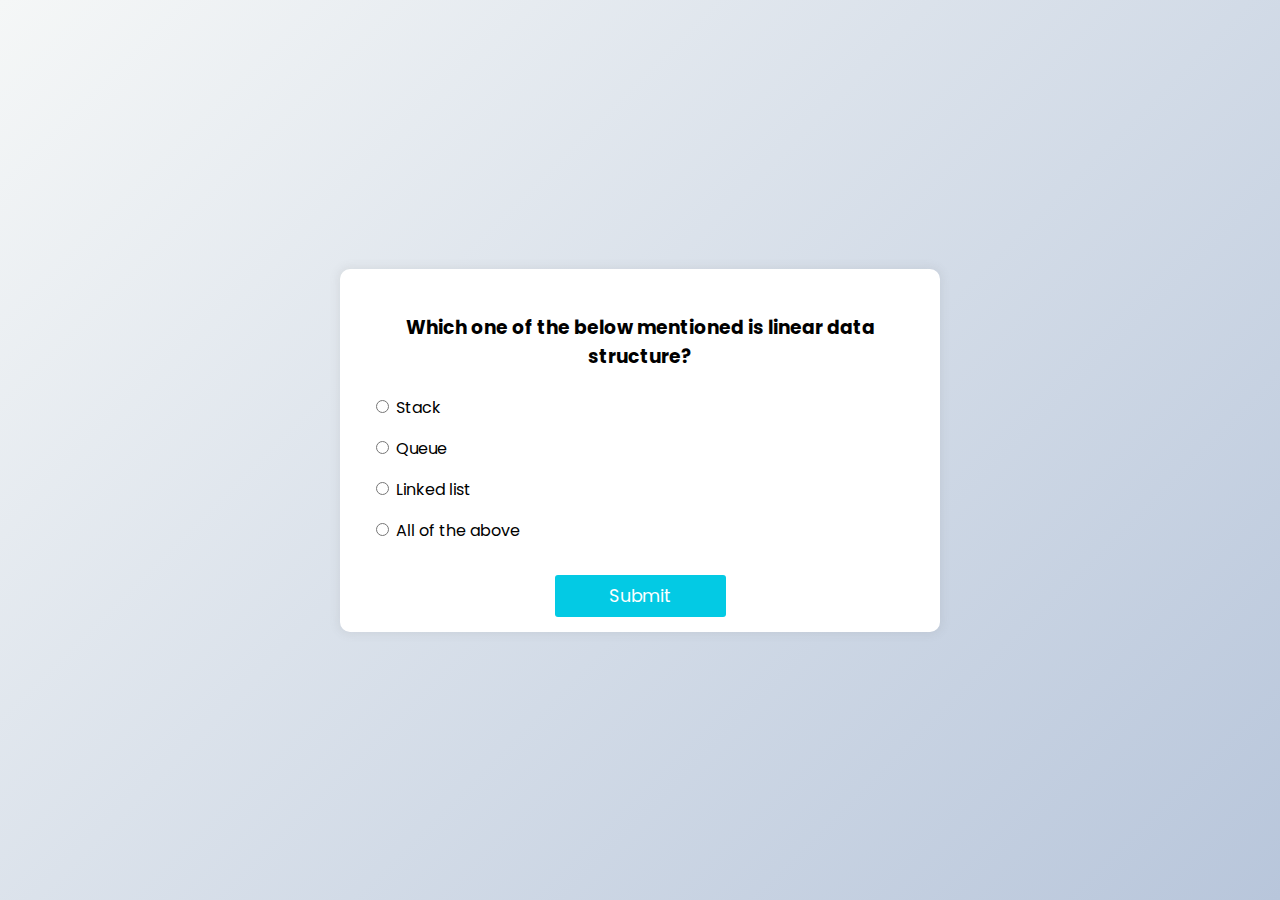
<file: login/quiz/quiz3.html>
<!DOCTYPE html>
<html lang="en">
<head>
    <meta charset="UTF-8">
    <meta http-equiv="X-UA-Compatible" content="IE=edge">
    <meta name="viewport" content="width=device-width, initial-scale=1.0">
    <title>quiz3</title>
    <link rel="stylesheet" href="style.css">
</head>
<body>
    <div class="quiz-container" id="quiz">
        <div class="quiz-header">
         <div class="count-box"><p id="counter"></p></div>
          <h3 id="question">Question Text</h3>
          <ul>
            <li>
              <input type="radio" name="answer" id="a" class="answer">
              <label for="a" id="a_text">Answer</label>
            </li>
    
            <li>
              <input type="radio" name="answer" id="b" class="answer">
              <label for="b" id="b_text">Answer</label>
            </li>
    
            <li>
              <input type="radio" name="answer" id="c" class="answer">
              <label for="c" id="c_text">Answer</label>
            </li>
    
            <li>
              <input type="radio" name="answer" id="d" class="answer">
              <label for="d" id="d_text">Answer</label>
            </li>
    
          </ul>
        </div>
    
        <button id="submit">Submit</button>
    
      </div>
      <script src="quiz3js.js" type="text/javascript"></script>
</body>
</html>
</file>
<file: login/login.css>
body{
  background-image: url("hero-bg.jpg");
}
#header {
transition: all 0.5s;
background: #fff;
padding: 5px 0;
border-bottom: 1px solid #e6f2fb;
box-shadow: 0 0 29px 0 rgba(58, 62, 66, 0.61);
transition: all 0.3s ease-in-out;
}

#header .logo {
font-size: 28px;
margin: 0;
padding: 0;
line-height: 1;
font-weight: 300;
color: #124265;
font-family: "Poppins", sans-serif;
}
#header .logo a {
color: #16507b;
}

@media (max-width: 992px) {
#header .logo {
  font-size: 28px;
}
}

/*--------------------------------------------------------------
# Navigation Menu
--------------------------------------------------------------*/
.navbar {
padding: 0;
}
.navbar ul {
margin: 0;
padding: 0;
display: flex;
list-style: none;
align-items: center;
}
.navbar li {
position: relative;
}
.navbar a, .navbar a:focus {

color: #16507b;
transition: 0.3s;
}

/*---------------log box------------------*/

.log {
  width: 100%;
  min-height: 100vh;
  background-position: center;
  background-size: cover;
  display: flex;
  justify-content: center;
  align-items: center;
}

#login-box {
  width: 400px;
  min-height: 400px;
  background: #FFF;
  border-radius: 5px;
  box-shadow: 0 0 29px 0 rgba(96, 98, 100, 0.61);
transition: all 0.3s ease-in-out;
  margin-top: 3%;
  padding: 25px 25px;
}

#login-box .login-text {
  color: rgb(56, 55, 55);
  font-weight: 500;
  font-size: 1.3rem;
  text-align: center;
  margin-bottom: 20px;
  display: block;
  text-transform: capitalize;
  font-family: 'Poppins', sans-serif;;
}
#login-box .login-email .input-group input:focus,
#login-box  .login-email .input-group input:valid {
  border-color: #225c85;
}
#login-box .login-email .input-group {
  width: 100%;
  height: 50px;
  margin-bottom: 25px;
}

#login-box .login-email .input-group input {
  width: 100%;
  height: 100%;
  border: 2px solid #e7e7e7;
  padding: 15px 20px;
  font-size: 1rem;
  border-radius: 30px;
  background: transparent;
  outline: none;
  transition: .3s;
}

#login-box .login-email .register{
  text-decoration: none;
  color: #16507b;
} 

#login-box .login-email .input-group .btn {
  display: block;
  width: 100%;
  padding: 15px 20px;
  text-align: center;
  border: none;
  background: #2487ce;
  outline: none;
  border-radius: 30px;
  font-size: 1.2rem;
  color: #FFF;
  cursor: pointer;
  transition: .3s;
}

#login-box .login-email .input-group .btn:hover {
  transform: translateY(-5px);
  background: #225c85;
}

@media (max-width: 430px) {
  #login-box {
      width: 300px;
  }
}
</file>
<file: components/deque/deque.css>
body {
  font-family: "Open Sans", sans-serif;
  color: #444444;
}

a {
  color: #2487ce;
  text-decoration: none;
}

a:hover {
  color: #469fdf;
  text-decoration: none;
}
/*--------------------------------------------------------------
# Header
--------------------------------------------------------------*/
#header {
transition: all 0.5s;
background: #fff;
z-index: 997;
padding: 5px 0;
border-bottom: 1px solid #e6f2fb;
box-shadow: 0 0 29px 0 rgba(178, 179, 180, 0.61);
transition: all 0.3s ease-in-out;
}
#header.header-scrolled {
border-color: #fff;
box-shadow: 0px 2px 15px rgba(18, 66, 101, 0.08);
}
#header .logo {
font-size: 28px;
margin: 0;
padding: 0;
line-height: 1;
font-weight: 300;
letter-spacing: 0.5px;
color: #124265;
font-family: "Poppins", sans-serif;
}
#header .logo a {
color: #16507b;
}
#header .logo img {
max-height: 40px;
}
@media (max-width: 992px) {
#header .logo {
  font-size: 28px;
}
}

/*--------------------------------------------------------------
# Navigation Menu
--------------------------------------------------------------*/
.navbar {
padding: 0;
}
.navbar ul {
margin: 0;
padding: 0;
display: flex;
list-style: none;
align-items: center;
}
.navbar li {
position: relative;
}
.navbar a, .navbar a:focus {
display: flex;
align-items: center;
justify-content: space-between;
padding: 10px 0 10px 30px;
font-size: 14px;
color: #16507b;
white-space: nowrap;
transition: 0.3s;
}

.navbar .getstarted, .navbar .getstarted:focus {
background: #2487ce;
padding: 8px 20px;
margin-left: 30px;
border-radius: 4px;
color: #fff;
}
.navbar .getstarted:hover, .navbar .getstarted:focus:hover {
color: #fff;
background: #3194db;
}

.carousel #item {
  padding: 10px 50px;
  
  text-align: center;
}
.carousel #item2{
padding: 10px 50px;
}
.carousel .carousel-item .img{
   width:500px;
   height:340px;
}
.carousel .carousel-item .img1{
   width:450px;
   height:150px;
}

.app-container .box_container {
    flex-direction: row;
    justify-content: space-between;
    align-items: center;
    height: 47px;
    width: 60%;
    max-width: 80%;
    position: relative;
    border-radius: 3px;
    background-color: whitesmoke;
    margin: 0 auto;
  }
.container{
      background-color: lightgrey;
      margin-top: 7%;
  }
.app-container .box {
    display: flex;
    align-items: center;
    overflow: auto;
    
  }
  
.app-container .box .box_item {
    padding: 10px 13px;
    text-align: center;
    border: 1px solid black;
  }
  
.app-container .box_container::before, .app-container .box_container::after{
    font-weight: bold;
    color: #333;
    position: absolute;
  }
.app-container .box_container::before {
    content: 'Front';
    left: -50px;
  }
.app-container .box_container::after {
    content: 'Rear';
    right: -50px;
  }

  .app-container .box_container .box .box_item.peeking {
    background-color: black;
    color:white;

}
  
.app-container .buttons-container {
    padding: 10px;
    justify-content: center;
    text-align: center;
  }
.app-container .buttons-container .btn-group{
    margin: 10px auto;
    
  }
  
section {
    margin: 20px auto;
  }
</file>
<file: components/linked-lst/linkedList.css>
body {
  font-family: "Open Sans", sans-serif;
  color: #444444;
}

a {
  color: #2487ce;
  text-decoration: none;
}

a:hover {
  color: #469fdf;
  text-decoration: none;
}
/*--------------------------------------------------------------
# Header
--------------------------------------------------------------*/
#header {
transition: all 0.5s;
background: #fff;
z-index: 997;
padding: 5px 0;
border-bottom: 1px solid #e6f2fb;
box-shadow: 0 0 29px 0 rgba(178, 179, 180, 0.61);
transition: all 0.3s ease-in-out;
}
#header.header-scrolled {
border-color: #fff;
box-shadow: 0px 2px 15px rgba(18, 66, 101, 0.08);
}
#header .logo {
font-size: 28px;
margin: 0;
padding: 0;
line-height: 1;
font-weight: 300;
letter-spacing: 0.5px;
color: #124265;
font-family: "Poppins", sans-serif;
}
#header .logo a {
color: #16507b;
}
#header .logo img {
max-height: 40px;
}
@media (max-width: 992px) {
#header .logo {
  font-size: 28px;
}
}

/*--------------------------------------------------------------
# Navigation Menu
--------------------------------------------------------------*/
.navbar {
padding: 0;
}
.navbar ul {
margin: 0;
padding: 0;
display: flex;
list-style: none;
align-items: center;
}
.navbar li {
position: relative;
}
.navbar a, .navbar a:focus {
display: flex;
align-items: center;
justify-content: space-between;
padding: 10px 0 10px 30px;
font-size: 14px;
color: #16507b;
white-space: nowrap;
transition: 0.3s;
}

.navbar .getstarted, .navbar .getstarted:focus {
background: #2487ce;
padding: 8px 20px;
margin-left: 30px;
border-radius: 4px;
color: #fff;
}
.navbar .getstarted:hover, .navbar .getstarted:focus:hover {
color: #fff;
background: #3194db;
}

.carousel #item {
  padding: 10px 50px;
  
  text-align: center;
}
.carousel #item2{
padding: 10px 50px;
}
.carousel .carousel-item .img{
   width:500px;
   height:340px;
}
.carousel .carousel-item .img1{
   width:450px;
   height:150px;
}
.box_container {
  display: flex;
  justify-content: center; 
  align-items: center;
  position: relative;
}

.box_container .box {
  display: flex; 
  justify-content: center; 
  align-items: center;
  margin: 13% 0;
 
}
.box_container .head-node .img-head{
  width:40px; height: 20px;
}
.box_container .info{
  position: fixed;
  font-size: 25px;
  left:43%;
  top:53%;
}
.box .img1{
  width:40px; height: 20px;
}

.box_container .box .box-item{
  display: flex;
  align-items: center;
  font-size: 18px;
  justify-content: center;
  height: 53px;
  width: 53px;
  background: white;
  color: black;
  border: 2px solid black;
  border-radius: 50%;
  background-color: lightskyblue;
  transition: all 0.4s ease;
}
.box_container .box .box-item.peeking {
  background-color: black;
  color:white;

}
.operations .input-container{
  padding: 10px;
    justify-content: center;
    text-align: center;
}
.operations .input-container .btn-group {
  margin: 10px auto;
}
.box_container .box .box-item.current::after {
  content: 'Current';
  position: absolute;
  bottom: 135px;
  font-weight: bold;
  color: red
  }
</file>
<file: components/queue/queue.css>
body {
  font-family: "Open Sans", sans-serif;
  color: #444444;
}

a {
  color: #2487ce;
  text-decoration: none;
}

a:hover {
  color: #469fdf;
  text-decoration: none;
}
/*--------------------------------------------------------------
# Header
--------------------------------------------------------------*/
#header {
transition: all 0.5s;
background: #fff;
z-index: 997;
padding: 5px 0;
border-bottom: 1px solid #e6f2fb;
box-shadow: 0 0 29px 0 rgba(178, 179, 180, 0.61);
transition: all 0.3s ease-in-out;
}
#header.header-scrolled {
border-color: #fff;
box-shadow: 0px 2px 15px rgba(18, 66, 101, 0.08);
}
#header .logo {
font-size: 28px;
margin: 0;
padding: 0;
line-height: 1;
font-weight: 300;
letter-spacing: 0.5px;
color: #124265;
font-family: "Poppins", sans-serif;
}
#header .logo a {
color: #16507b;
}
#header .logo img {
max-height: 40px;
}
@media (max-width: 992px) {
#header .logo {
  font-size: 28px;
}
}

.navbar {
  padding: 0;
}
.navbar ul {
  margin: 0;
  padding: 0;
  display: flex;
  list-style: none;
  align-items: center;
}
.navbar li {
  position: relative;
}
.navbar a, .navbar a:focus {
  display: flex;
  align-items: center;
  justify-content: space-between;
  padding: 10px 0 10px 30px;
  font-size: 14px;
  color: #16507b;
  white-space: nowrap;
  transition: 0.3s;
}

.navbar .getstarted, .navbar .getstarted:focus {
  background: #2487ce;
  padding: 8px 20px;
  margin-left: 30px;
  border-radius: 4px;
  color: #fff;
}
.navbar .getstarted:hover, .navbar .getstarted:focus:hover {
  color: #fff;
  background: #3194db;
}

.carousel #item {
  padding: 10px 50px;
  
  text-align: center;
}
.carousel #item2{
padding: 10px 50px;
}
.carousel .carousel-item .img{
   width:500px;
   height:340px;
}
.carousel .carousel-item .img1{
   width:450px;
   height:150px;
}

/*--------container---------*/
.container-fluid {
  background-color: silver;
}
.column {
  float: left;
  margin: 5px;
}

.btn{
  margin: 5% 3% 5% 0%;
}
.inputs{
  width:350px;
  box-shadow: 0 0 29px 0 rgba(140, 190, 240, 0.61);
transition: all 0.3s ease-in-out;
  padding: 20px;
  border-radius: 10px;
}
.inputs label{
  font-size: 20px;
}
.example{
  width: 700px;
  border-radius: 15px;
  background-color: lightgrey;
}
.example #stack_head{
  text-align: center;
  margin-bottom: 0;
}
.example .stack {
  max-width: 250px;
  overflow: auto;
}
  
.example .box-conatiner{
  display: flex;
  justify-content: flex-end;
  flex-direction: column;
  height: 487px;
  max-width: 250px;
  border: 1px solid black;
  background-color:whitesmoke;
  position: relative;
  margin :0 auto;
}
  
.example .stack .stack_item{
  background-color: whitesmoke;
  border:1px solid black;
  padding: 5px;
  width:100%;
  text-align: center;
  transition: all 0.4s ease;

}
.example .box-conatiner .stack .stack_item::before{
  font-weight: bold;
  color: #333;
  position: absolute;
  }
  .example .box-conatiner .stack .stack_item:first-child::before{
    content: 'Front';
    position: absolute;
    left: -50px;
    font-weight: bold;
    color: #124265;
  }
  .example .box-conatiner .stack .stack_item:last-child::before{
    content: 'Rear';
    position: absolute;
    left: -50px;
    font-weight: bold;
    color: #124265;
  }
.example .stack .stack_item.peeking {
  background-color: black;
  color:white;

}

/* queue css*/
.example .box-conatiner{
  justify-content: flex-start;
  height: 510px;
  max-width: 250px;
  border: 1px solid black;
  background-color:whitesmoke;
  margin :0 auto;

}
</file>
<file: components/stack/stack.css>
body {
    font-family: "Open Sans", sans-serif;
    color: #444444;
  }
  
  a {
    color: #2487ce;
    text-decoration: none;
  }
  
  a:hover {
    color: #469fdf;
    text-decoration: none;
  }
  /*--------------------------------------------------------------
# Header
--------------------------------------------------------------*/
#header {
  transition: all 0.5s;
  background: #fff;
  z-index: 997;
  padding: 5px 0;
  border-bottom: 1px solid #e6f2fb;
  box-shadow: 0 0 29px 0 rgba(178, 179, 180, 0.61);
  transition: all 0.3s ease-in-out;
}
#header.header-scrolled {
  border-color: #fff;
  box-shadow: 0px 2px 15px rgba(18, 66, 101, 0.08);
}
#header .logo {
  font-size: 28px;
  margin: 0;
  padding: 0;
  line-height: 1;
  font-weight: 300;
  letter-spacing: 0.5px;
  color: #124265;
  font-family: "Poppins", sans-serif;
}
#header .logo a {
  color: #16507b;
}
#header .logo img {
  max-height: 40px;
}
@media (max-width: 992px) {
  #header .logo {
    font-size: 28px;
  }
}

.navbar {
    padding: 0;
  }
  .navbar ul {
    margin: 0;
    padding: 0;
    display: flex;
    list-style: none;
    align-items: center;
  }
  .navbar li {
    position: relative;
  }
  .navbar a, .navbar a:focus {
    display: flex;
    align-items: center;
    justify-content: space-between;
    padding: 10px 0 10px 30px;
    font-size: 14px;
    color: #16507b;
    white-space: nowrap;
    transition: 0.3s;
  }
  
  .navbar .getstarted, .navbar .getstarted:focus {
    background: #2487ce;
    padding: 8px 20px;
    margin-left: 30px;
    border-radius: 4px;
    color: #fff;
  }
  .navbar .getstarted:hover, .navbar .getstarted:focus:hover {
    color: #fff;
    background: #3194db;
  }

  .carousel #item {
    padding: 0 50px;
    
    text-align: center;
  }
  .carousel #item2{
  padding: 0 50px;
  }
  .carousel .carousel-item .img{
     width:500px;
     height:270px;
  }
 

/*--------container---------*/
.container-fluid {
    background-color: silver;
}
.column {
    float: left;
    margin: 5px;
}

.btn{
    margin: 5% 3% 5% 0%;
}
.inputs{
    width:350px;
    box-shadow: 0 0 29px 0 rgba(140, 190, 240, 0.61);
  transition: all 0.3s ease-in-out;
    padding: 20px;
    border-radius: 10px;
}
.inputs label{
    font-size: 20px;
}
.example{
    width: 700px;
    border-radius: 15px;
    background-color: lightgrey;
}
.example #stack_head{
    text-align: center;
    margin-bottom: 0;
}
.example .stack {
    max-width: 250px;
    overflow: auto;
}
    
.example .stack-conatiner{
    display: flex;
    justify-content: flex-end;
    flex-direction: column;
    height: 487px;
    max-width: 250px;
    border: 1px solid black;
    background-color:whitesmoke;
    position: relative;
    margin :0 auto;
}
    
.example .stack .stack_item{
    background-color: whitesmoke;
    border:1px solid black;
    padding: 5px;
    width:100%;
    text-align: center;
    transition: all 0.4s ease;

}
.example .stack-conatiner .stack .stack_item::before{
  font-weight: bold;
  color: #333;
  position: absolute;
  }
  .example .stack-conatiner .stack .stack_item:first-child::before{
    content: 'Top';
    position: absolute;
    left: -50px;
    font-weight: bold;
    color: #124265;
  }

.example .stack .stack_item.peeking {
    background-color: black;
    color:white;

}

/* queue css*/
.example .box-conatiner{
    justify-content: flex-start;
    height: 510px;
    max-width: 250px;
    border: 1px solid black;
    background-color:whitesmoke;
    margin :0 auto;

}
</file>
<file: login/quiz/style.css>
@import url('https://fonts.googleapis.com/css2?family=Poppins:wght@200;300;400;500&display=swap');

*{
  box-sizing: border-box;
}
body{
  background-color: #b8c6db;
  background-image: linear-gradient(315deg, #b8c6db 0%, #f5f7f7 100%);
  font-family: 'Poppins', sans-serif;
  display: flex;
  align-items: center;
  justify-content: center;
  height: 100vh;
  overflow: hidden;
  margin: 0;
}
.quiz-container{
  background-color: #fff;
  border-radius: 10px;
  box-shadow: 0 0 10px 2px rgba(100, 100, 100, 0.1);
  width: 600px;
  overflow: hidden;
  padding: 0px 15px;
}
.quiz-header{
  padding: 1rem;
}
.quiz-container .quiz-header .count-box #counter{
    text-align: right;
    font-size: 20px;
}
h3{
  padding: 0.5rem;
  text-align: center;
  justify-content: center;
  margin: 0;
}

ul{
  list-style-type: none;
  padding: 0;
}
ul li{
  font-size: 1rem;
  margin: 1rem 0;
}
ul li label{
  cursor: pointer;
}
button{
  background-color: #03cae4;
  color: #fff;
  border: none;
  display: block;
  width: 30%;
  cursor: pointer;
  font-size: 1.1rem;
  font-family: inherit;
  padding: 0.5rem;
  margin-left: 35%;
  margin-bottom: 15px;
  border-radius: 3px;
}
button:hover{
  background-color: #04adc4;
}
button:focus{
  outline: none;
  background-color: #44b927;
}
</file>
